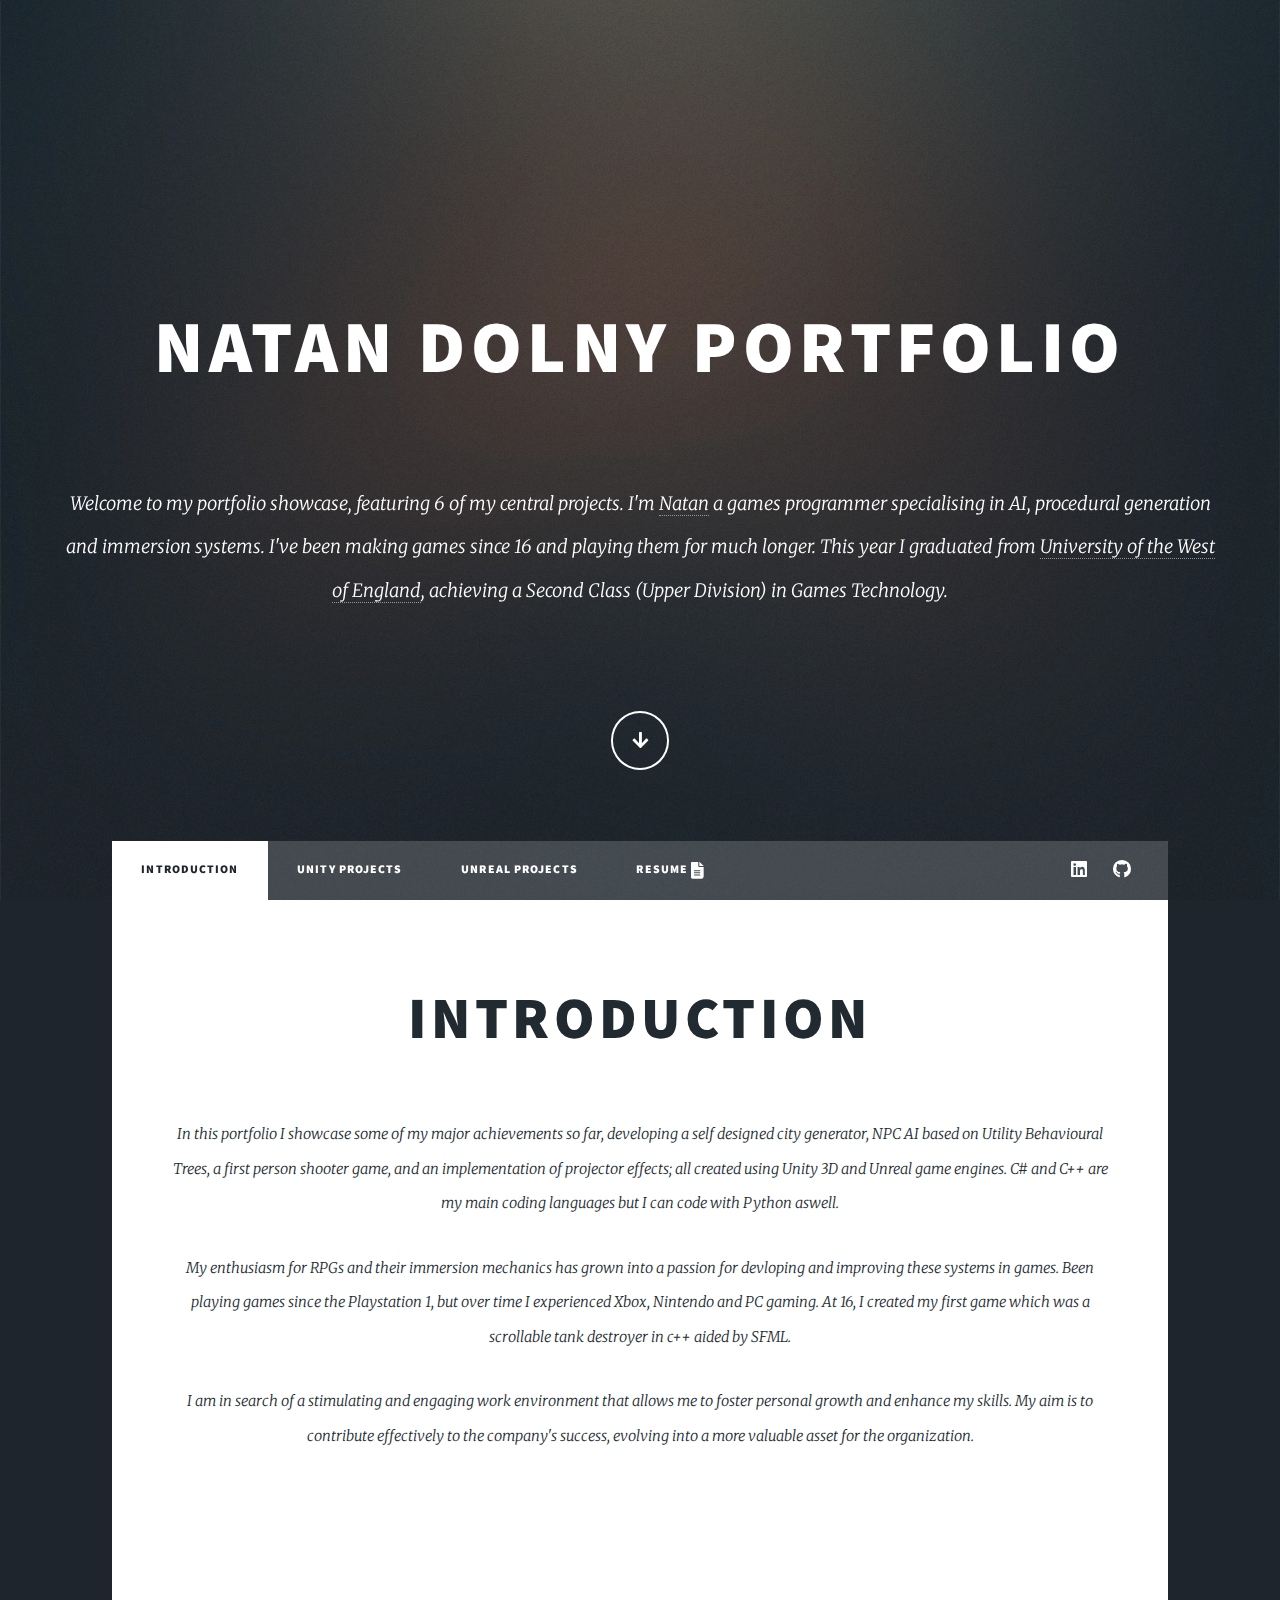
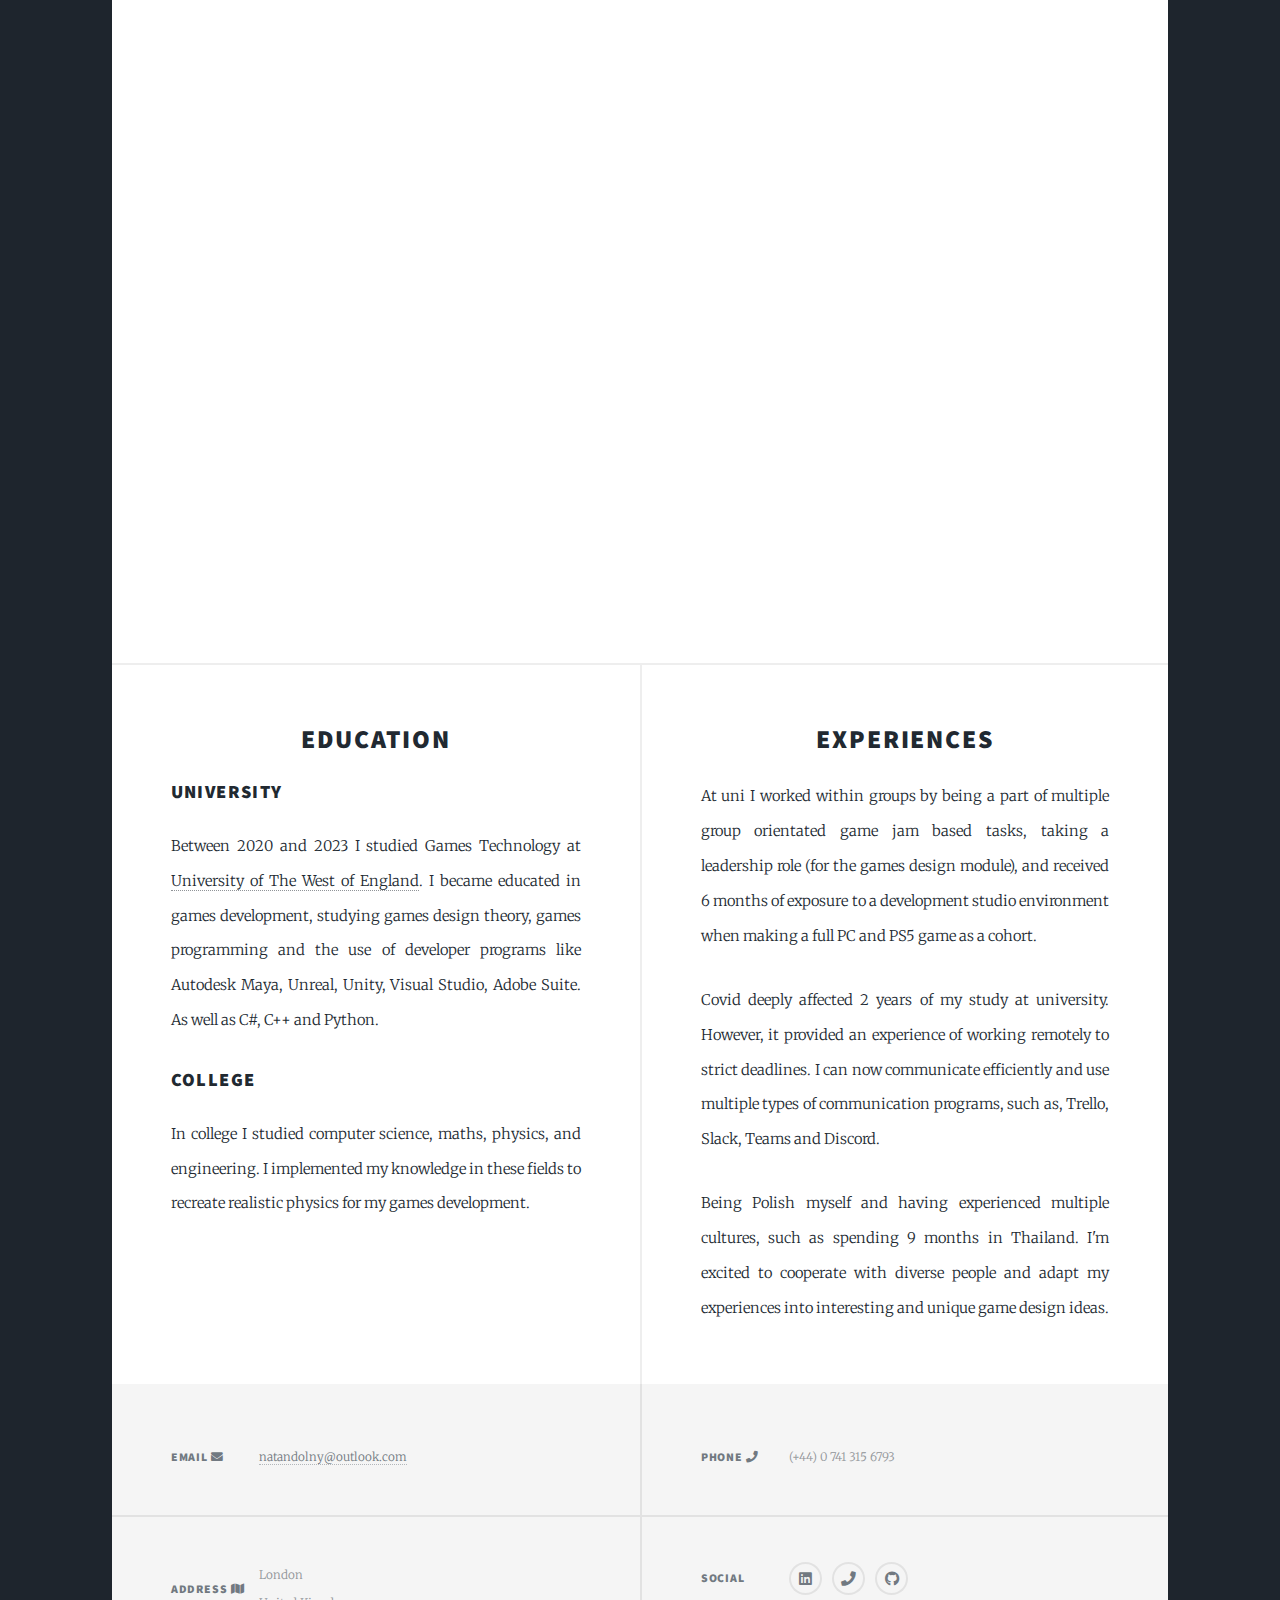
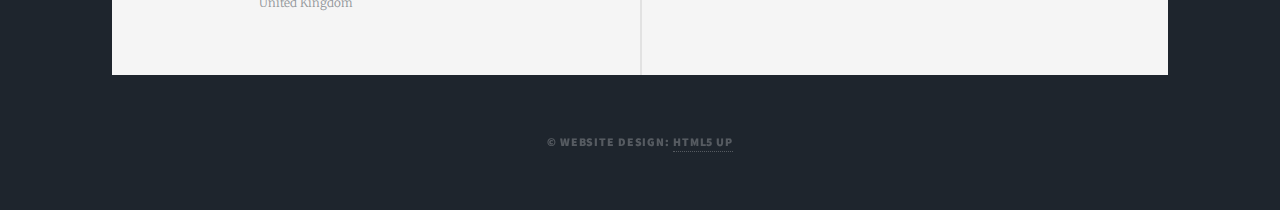
<file: index.html>
<!DOCTYPE HTML>
<!--
	Massively by HTML5 UP
	html5up.net | @ajlkn
	Free for personal and commercial use under the CCA 3.0 license (html5up.net/license)
-->
<html>
	<head>
		<title>Natan Dolny Portfolio</title>
		<meta charset="utf-8" />
		<meta name="viewport" content="width=device-width, initial-scale=1, user-scalable=no" />
		<link rel="stylesheet" href="assets/css/main.css" />
		<style>
			img[src$="fileWithLines.svg"] {
			  fill: currentColor;
			}
		  </style>
		<noscript><link rel="stylesheet" href="assets/css/noscript.css" /></noscript>
		<script src="colourSetter.js"></script>
	</head>
	<body class="is-preload">

		<!-- Wrapper -->
			<div id="wrapper" class="fade-in">

				<!-- Intro -->
					<div id="intro">
						<br>
						<br>
						<h1>Natan Dolny Portfolio<br />
						</h1>
						<br>
						<br>
						<p>
							Welcome to my portfolio showcase, featuring 6 of my central projects. I'm 
							<a href="https://www.linkedin.com/in/natan-dolny/" target = "_blank"> Natan</a> a games 
							programmer specialising in AI, procedural generation and immersion systems.
							I've been making games since 16 and playing them for much longer. This year 
							I graduated from <a href="https://www.uwe.ac.uk" target = "_blank"> University of the West of 
							England</a>, 
							achieving a Second Class (Upper Division) in Games Technology. </p>
							<br>
							<br>
						<ul class="actions">
							<li><a href="#header" class="button icon solid solo fa-arrow-down scrolly">Continue</a></li>
						</ul>
					</div>

				<!-- Header -->
					<header id="header">
						<a href="index.html" class="logo">Natan Dolny<br> Portfolio</a>
					</header>

				<!-- Nav -->
					<nav id="nav">
						<ul class="links">
							<li class="active"><a href="index.html">Introduction</a></li>
							<li><a href="unity.html">Unity Projects</a></li>
							<li><a href="unreal.html">Unreal Projects</a></li>
							<li><a target = "_blank" rel="noreferrer noopener" href= "CV_Natan_Dolny.pdf" >Resume 
								<img src="fileWithLines.svg" alt="fileLines" style="height:1.5em; width:auto; vertical-align: middle;"/>
							</a></li>
						</ul>
						<ul class="icons">
							<li><a href="https://www.linkedin.com/in/natan-dolny/" target = "_blank" class="icon brands fa-linkedin"><span class="label">linkedin</span></a></li>
							<li><a href="https://github.com/NatanDolny" target = "_blank" rel="noreferrer noopener" class="icon brands fa-github"><span class="label">GitHub</span></a></li>
						</ul>
					</nav>

				<!-- Main -->
					<div id="main">

						<!-- Featured Post -->
							<article class="post featured">
								<header class="major">
									<h2> Introduction</h2>
									<br>
									<p>
										In this portfolio I showcase some of my major achievements so far, developing 
										a self designed city generator, NPC AI based on Utility Behavioural Trees, a 
										first person shooter game, and an implementation of projector effects; all 
										created using Unity 3D and Unreal game engines. C# and C++ are my main coding 
										languages but I can code with Python aswell. 
									</p>
									<p style="text-align: center">
										My enthusiasm for RPGs and their immersion mechanics has grown into a passion for 
										devloping and improving these systems in games. Been playing games since the 
										Playstation 1, but over time I experienced Xbox, Nintendo and PC gaming. At 16, I 
										created my first game which was a scrollable tank destroyer in c++ aided by SFML. 
									</p>
									<p style="text-align: center">
										I am in search of a stimulating and engaging work environment that allows me to foster 
										personal growth and enhance my skills. My aim is to contribute effectively to the company's 
										success, evolving into a more valuable asset for the organization.
									</p>
								</header>
								<div class="auto-resizable-iframe">
									<div>
										<iframe width="" height="315" src="https://www.youtube.com/embed/XgQdzmqtXaI" title="YouTube video player" 
										frameborder="0" 
										allow="accelerometer; autoplay; clipboard-write; encrypted-media; gyroscope; picture-in-picture; web-share" 
										allowfullscreen></iframe>
									</div>
								</div>
								<br>
							</article>

						<!-- Posts -->
							<section class="posts">
								<article>
									<header>
										<h2> Education</h2>
									</header>
									<h3 style = "text-align: left;">University</h3>
									<p>
										Between 2020 and 2023 I studied Games Technology at <a href = "https://www.uwe.ac.uk"> 
										University of The West of England</a>. 
										I became educated in games development, studying games design theory, games programming
										and the use of developer programs like Autodesk Maya, Unreal, Unity, Visual Studio,
										Adobe Suite. As well as C#, C++ and Python. 
									</p>
									<h3 style = "text-align: left;">College</h3>
									<p>
										In college I studied computer science, maths, physics, and engineering. 
										I implemented my knowledge in these fields to recreate realistic physics 
										for my games development. 
									</p>
								</article>
								<article>
									<header>
										<h2>Experiences</a></h2>
									</header>
									
									<p>
										At uni I worked within groups by being a part of multiple group orientated game jam based 
										tasks, taking a leadership role (for the games design module), and received 6 months of 
										exposure to a development studio environment when making a full PC and PS5 game as a cohort. 
									</p>
									<p>
										Covid deeply affected 2 years of my study at university. However, it provided an experience
										of working remotely to strict deadlines. I can now communicate efficiently and use multiple 
										types of communication programs, such as, Trello, Slack, Teams and Discord. 
									</p>
									<p>
										Being Polish myself and having experienced multiple cultures, such as spending 9 months in 
										Thailand. I'm excited to cooperate with diverse people and adapt my experiences into 
										interesting and unique game design ideas.
									</p>
								</article>
							</section>
					</div>

				<!-- Footer -->
					<footer id="footer">
						<section class="split contact">
							<section>
								<h3>Email <i class="icon solid fa-envelope"><span class="label">mail</span></i></h3>
								<p><a> natandolny@outlook.com</a></p>
							</section>
							<section>
								<h3>Address <i class="icon solid fa-map"><span class="label">mail</span></i></h3>
								<p>
									London<br />
									United Kingdom</p>
							</section>
						</section>
						<section class="split contact">
							<section>
								<h3>Phone <i class="icon solid fa-phone"><span class="label">phone</span></i></h3>
								<p>(+44) 0 741 315 6793</p>
							</section>
							<section>
								<h3>Social</h3>
								<ul class="icons alt">
									<li><a href="https://www.linkedin.com/in/natan-dolny/" target = "_blank" class="icon brands fa-linkedin"><span class="label">linkedin</span></a></li>
									<li><a href="https://www.linkedin.com/in/natan-dolny/" target = "_blank" class="icon solid fa-phone"><span class="label">phone</span></a></li>
									<li><a href="https://github.com/NatanDolny" target = "_blank" class="icon brands fa-github"><span class="label">GitHub</span></a></li>
								</ul>
							</section>
						</section>
					</footer>

				<!-- Copyright -->
					<div id="copyright">
						<ul><li>&copy; Website Design: <a href="https://html5up.net">HTML5 UP</a></li></ul>
					</div>

			</div>

		<!-- Scripts -->
			<script src="assets/js/jquery.min.js"></script>
			<script src="assets/js/jquery.scrollex.min.js"></script>
			<script src="assets/js/jquery.scrolly.min.js"></script>
			<script src="assets/js/browser.min.js"></script>
			<script src="assets/js/breakpoints.min.js"></script>
			<script src="assets/js/util.js"></script>
			<script src="assets/js/main.js"></script>

	</body>
</html>
</file>
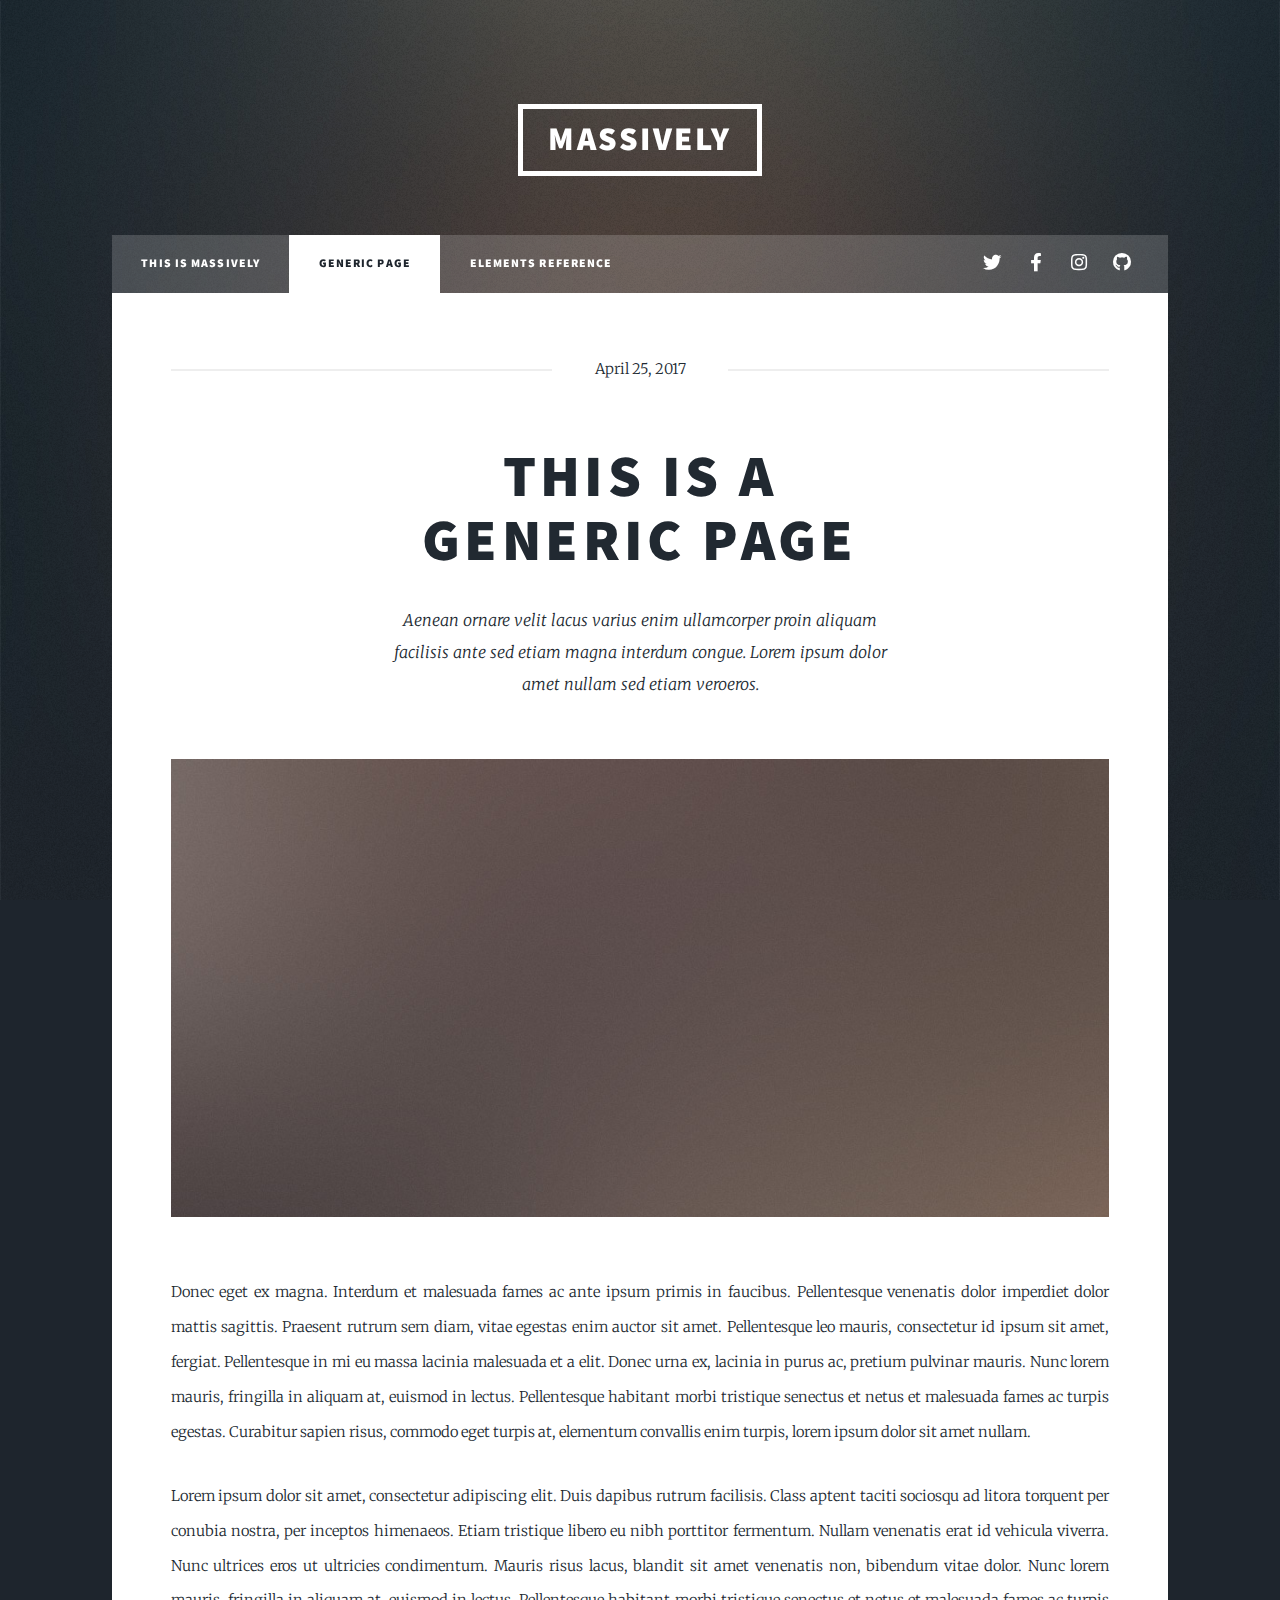
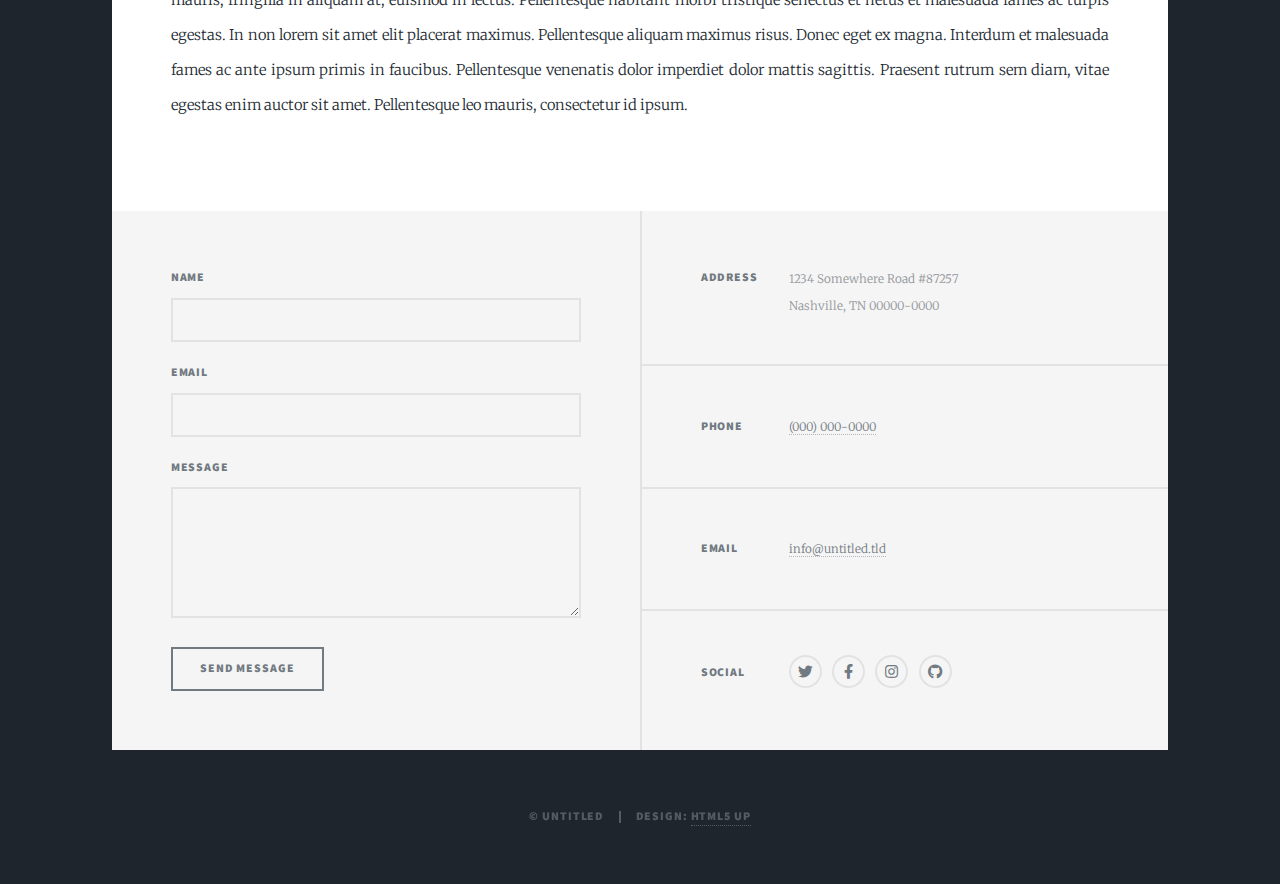
<file: generic.html>
<!DOCTYPE HTML>
<!--
	Massively by HTML5 UP
	html5up.net | @ajlkn
	Free for personal and commercial use under the CCA 3.0 license (html5up.net/license)
-->
<html>
	<head>
		<title>Generic Page - Massively by HTML5 UP</title>
		<meta charset="utf-8" />
		<meta name="viewport" content="width=device-width, initial-scale=1, user-scalable=no" />
		<link rel="stylesheet" href="assets/css/main.css" />
		<noscript><link rel="stylesheet" href="assets/css/noscript.css" /></noscript>
	</head>
	<body class="is-preload">

		<!-- Wrapper -->
			<div id="wrapper">

				<!-- Header -->
					<header id="header">
						<a href="index.html" class="logo">Massively</a>
					</header>

				<!-- Nav -->
					<nav id="nav">
						<ul class="links">
							<li><a href="index.html">This is Massively</a></li>
							<li class="active"><a href="generic.html">Generic Page</a></li>
							<li><a href="elements.html">Elements Reference</a></li>
						</ul>
						<ul class="icons">
							<li><a href="#" class="icon brands fa-twitter"><span class="label">Twitter</span></a></li>
							<li><a href="#" class="icon brands fa-facebook-f"><span class="label">Facebook</span></a></li>
							<li><a href="#" class="icon brands fa-instagram"><span class="label">Instagram</span></a></li>
							<li><a href="#" class="icon brands fa-github"><span class="label">GitHub</span></a></li>
						</ul>
					</nav>

				<!-- Main -->
					<div id="main">

						<!-- Post -->
							<section class="post">
								<header class="major">
									<span class="date">April 25, 2017</span>
									<h1>This is a<br />
									Generic Page</h1>
									<p>Aenean ornare velit lacus varius enim ullamcorper proin aliquam<br />
									facilisis ante sed etiam magna interdum congue. Lorem ipsum dolor<br />
									amet nullam sed etiam veroeros.</p>
								</header>
								<div class="image main"><img src="images/pic01.jpg" alt="" /></div>
								<p>Donec eget ex magna. Interdum et malesuada fames ac ante ipsum primis in faucibus. Pellentesque venenatis dolor imperdiet dolor mattis sagittis. Praesent rutrum sem diam, vitae egestas enim auctor sit amet. Pellentesque leo mauris, consectetur id ipsum sit amet, fergiat. Pellentesque in mi eu massa lacinia malesuada et a elit. Donec urna ex, lacinia in purus ac, pretium pulvinar mauris. Nunc lorem mauris, fringilla in aliquam at, euismod in lectus. Pellentesque habitant morbi tristique senectus et netus et malesuada fames ac turpis egestas. Curabitur sapien risus, commodo eget turpis at, elementum convallis enim turpis, lorem ipsum dolor sit amet nullam.</p>
								<p>Lorem ipsum dolor sit amet, consectetur adipiscing elit. Duis dapibus rutrum facilisis. Class aptent taciti sociosqu ad litora torquent per conubia nostra, per inceptos himenaeos. Etiam tristique libero eu nibh porttitor fermentum. Nullam venenatis erat id vehicula viverra. Nunc ultrices eros ut ultricies condimentum. Mauris risus lacus, blandit sit amet venenatis non, bibendum vitae dolor. Nunc lorem mauris, fringilla in aliquam at, euismod in lectus. Pellentesque habitant morbi tristique senectus et netus et malesuada fames ac turpis egestas. In non lorem sit amet elit placerat maximus. Pellentesque aliquam maximus risus. Donec eget ex magna. Interdum et malesuada fames ac ante ipsum primis in faucibus. Pellentesque venenatis dolor imperdiet dolor mattis sagittis. Praesent rutrum sem diam, vitae egestas enim auctor sit amet. Pellentesque leo mauris, consectetur id ipsum.</p>
							</section>

					</div>

				<!-- Footer -->
					<footer id="footer">
						<section>
							<form method="post" action="#">
								<div class="fields">
									<div class="field">
										<label for="name">Name</label>
										<input type="text" name="name" id="name" />
									</div>
									<div class="field">
										<label for="email">Email</label>
										<input type="text" name="email" id="email" />
									</div>
									<div class="field">
										<label for="message">Message</label>
										<textarea name="message" id="message" rows="3"></textarea>
									</div>
								</div>
								<ul class="actions">
									<li><input type="submit" value="Send Message" /></li>
								</ul>
							</form>
						</section>
						<section class="split contact">
							<section class="alt">
								<h3>Address</h3>
								<p>1234 Somewhere Road #87257<br />
								Nashville, TN 00000-0000</p>
							</section>
							<section>
								<h3>Phone</h3>
								<p><a href="#">(000) 000-0000</a></p>
							</section>
							<section>
								<h3>Email</h3>
								<p><a href="#">info@untitled.tld</a></p>
							</section>
							<section>
								<h3>Social</h3>
								<ul class="icons alt">
									<li><a href="#" class="icon brands alt fa-twitter"><span class="label">Twitter</span></a></li>
									<li><a href="#" class="icon brands alt fa-facebook-f"><span class="label">Facebook</span></a></li>
									<li><a href="#" class="icon brands alt fa-instagram"><span class="label">Instagram</span></a></li>
									<li><a href="#" class="icon brands alt fa-github"><span class="label">GitHub</span></a></li>
								</ul>
							</section>
						</section>
					</footer>

				<!-- Copyright -->
					<div id="copyright">
						<ul><li>&copy; Untitled</li><li>Design: <a href="https://html5up.net">HTML5 UP</a></li></ul>
					</div>

			</div>

		<!-- Scripts -->
			<script src="assets/js/jquery.min.js"></script>
			<script src="assets/js/jquery.scrollex.min.js"></script>
			<script src="assets/js/jquery.scrolly.min.js"></script>
			<script src="assets/js/browser.min.js"></script>
			<script src="assets/js/breakpoints.min.js"></script>
			<script src="assets/js/util.js"></script>
			<script src="assets/js/main.js"></script>

	</body>
</html>
</file>
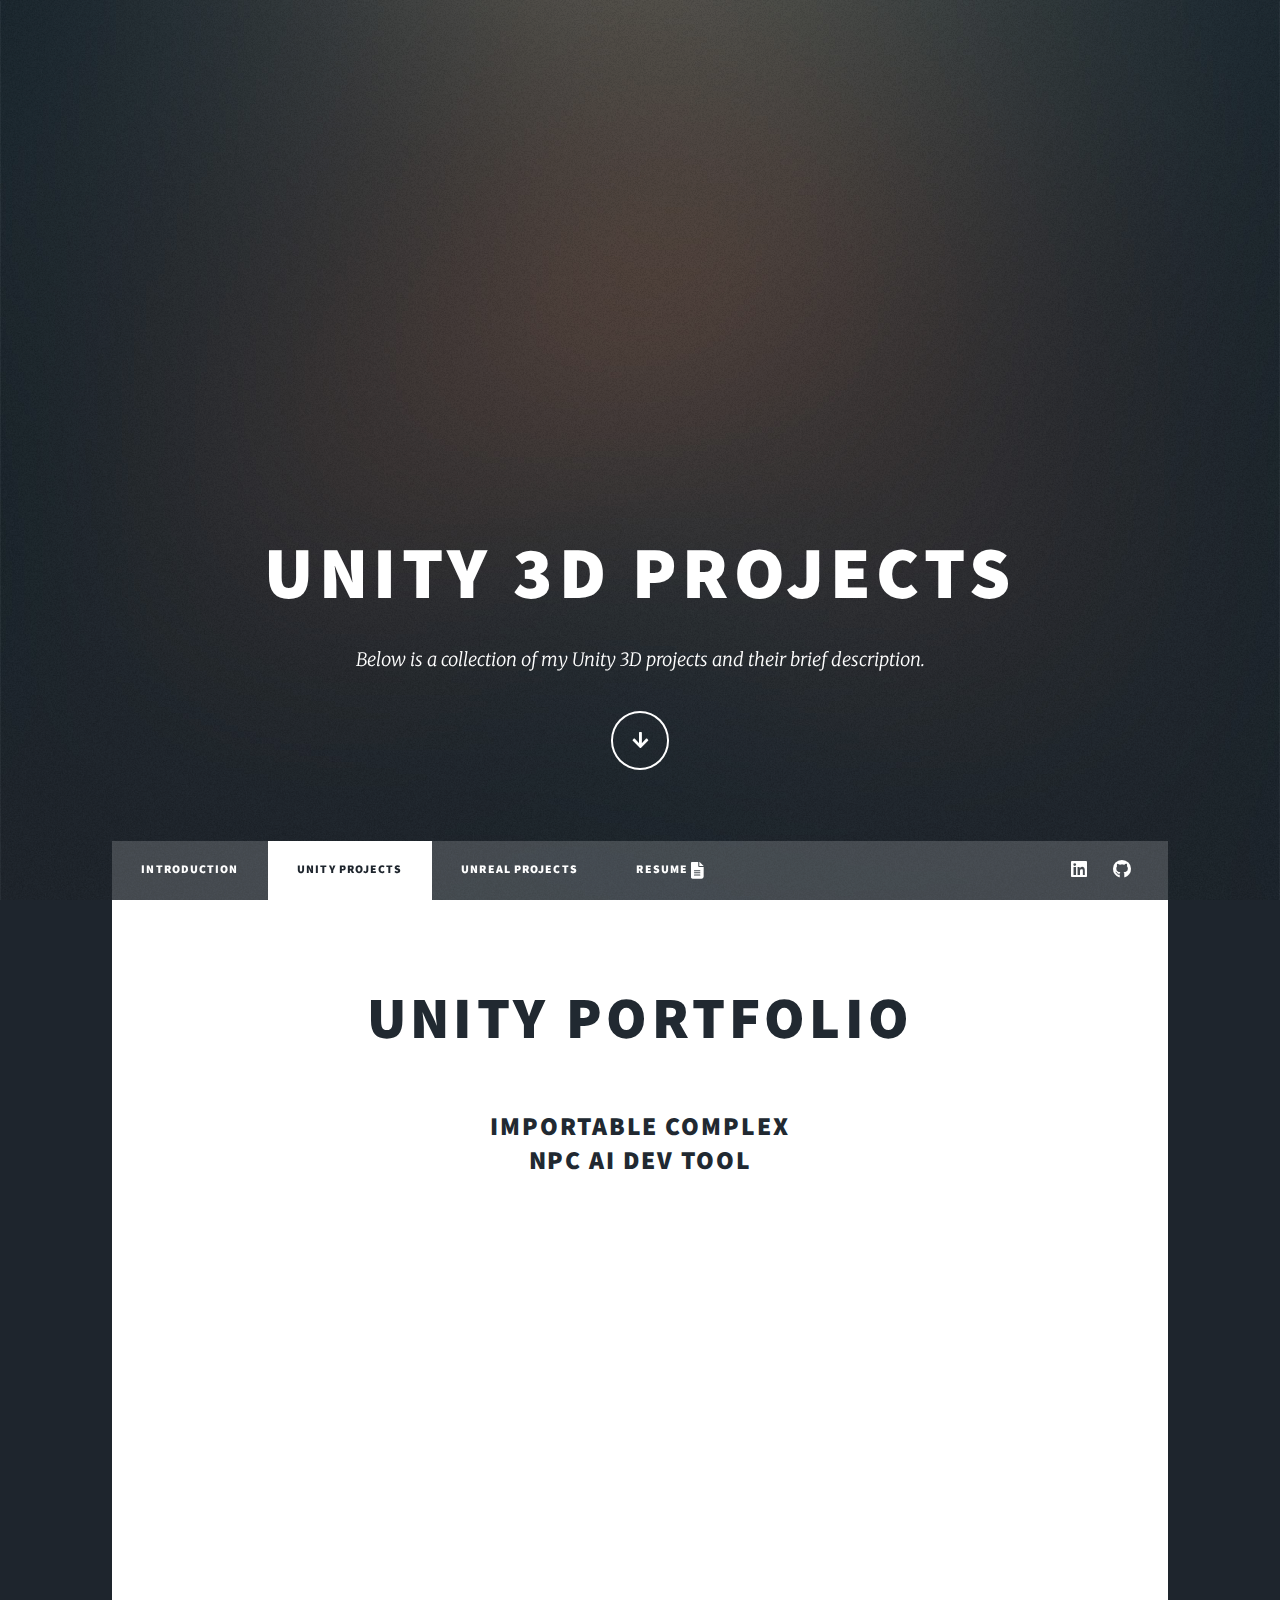
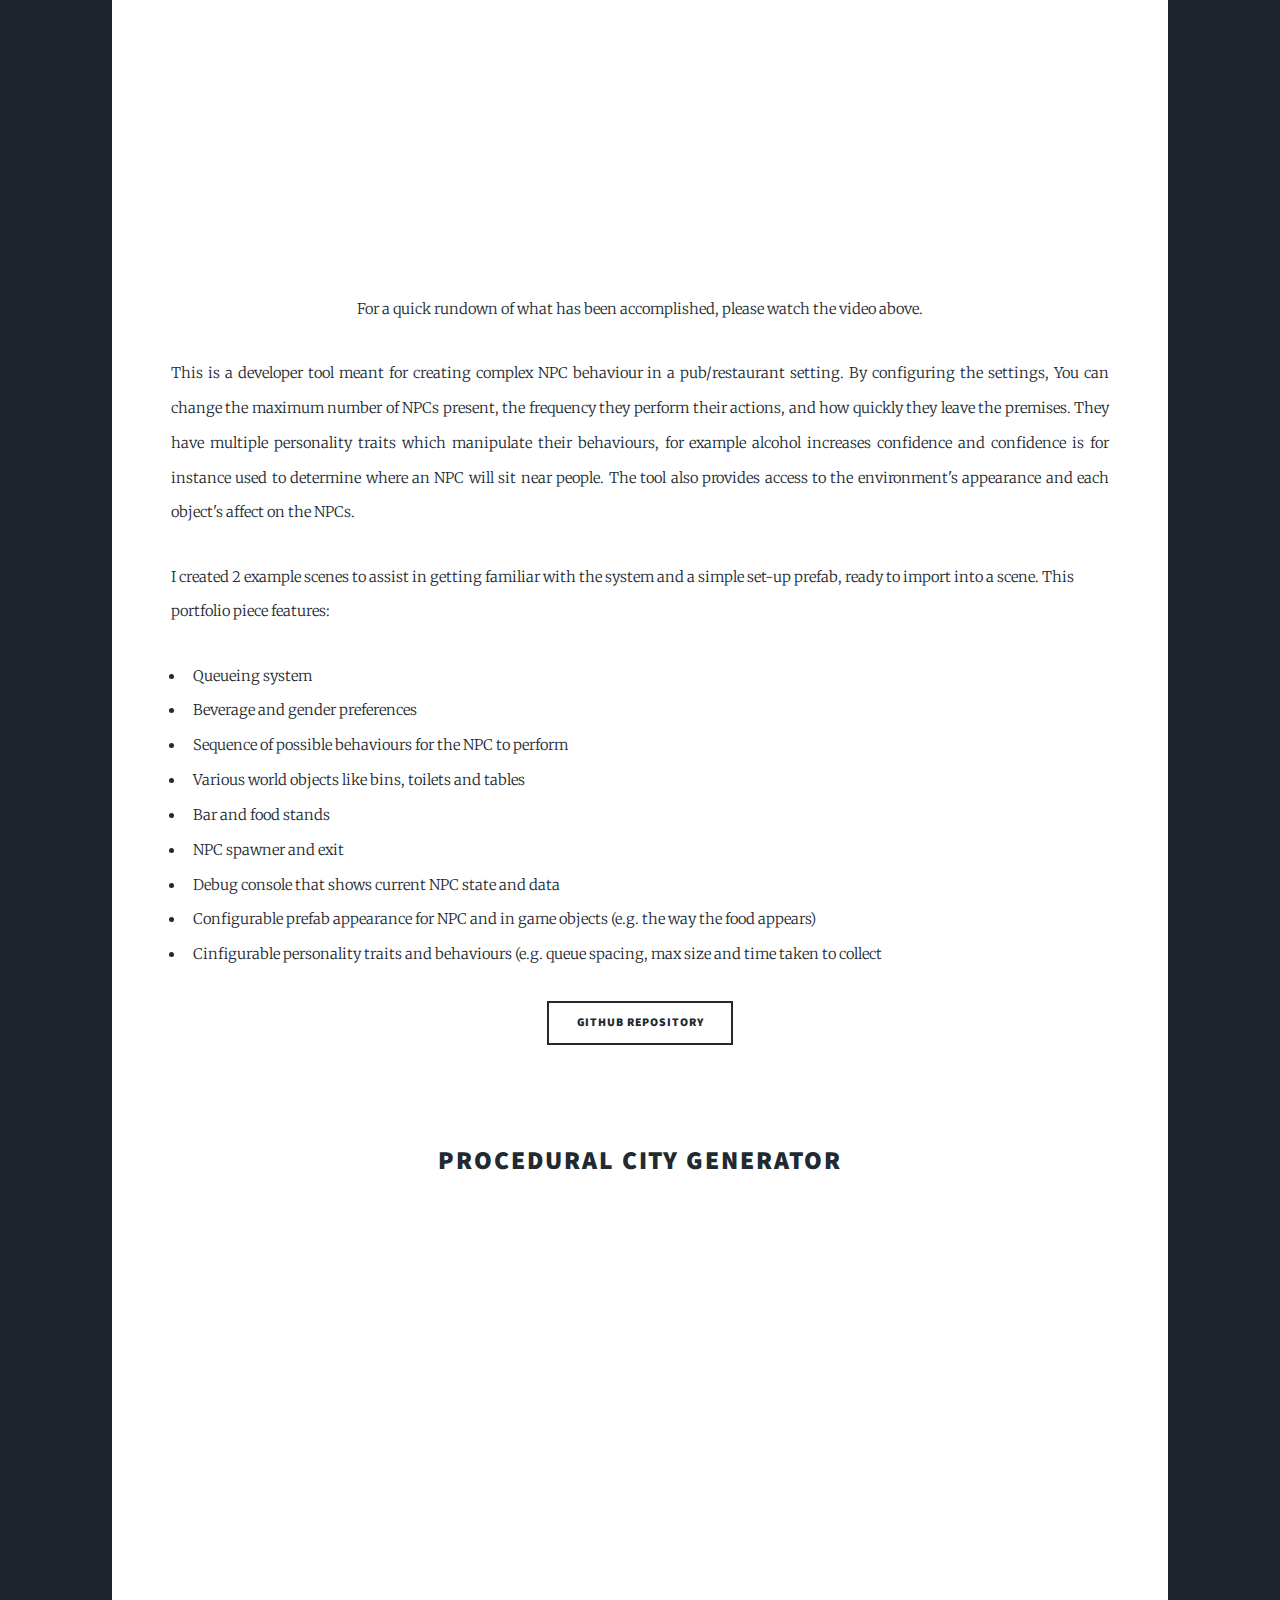
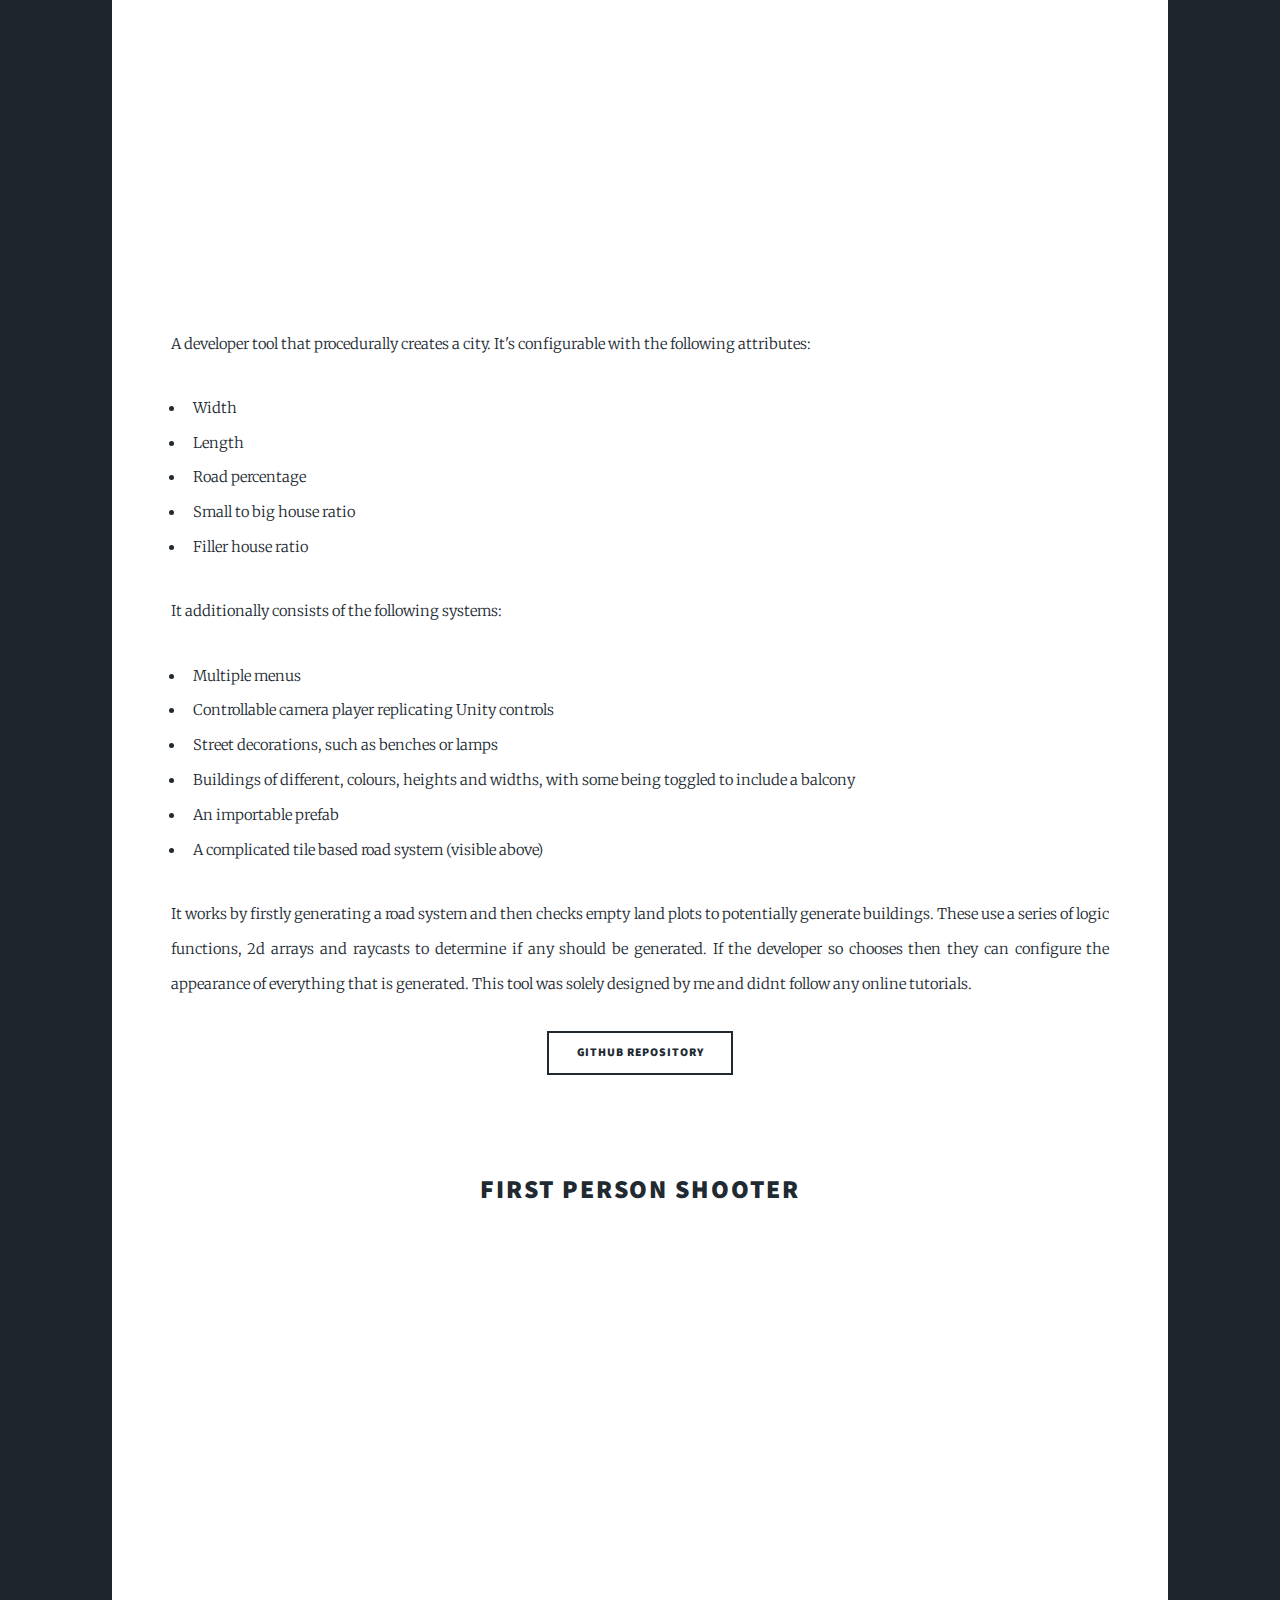
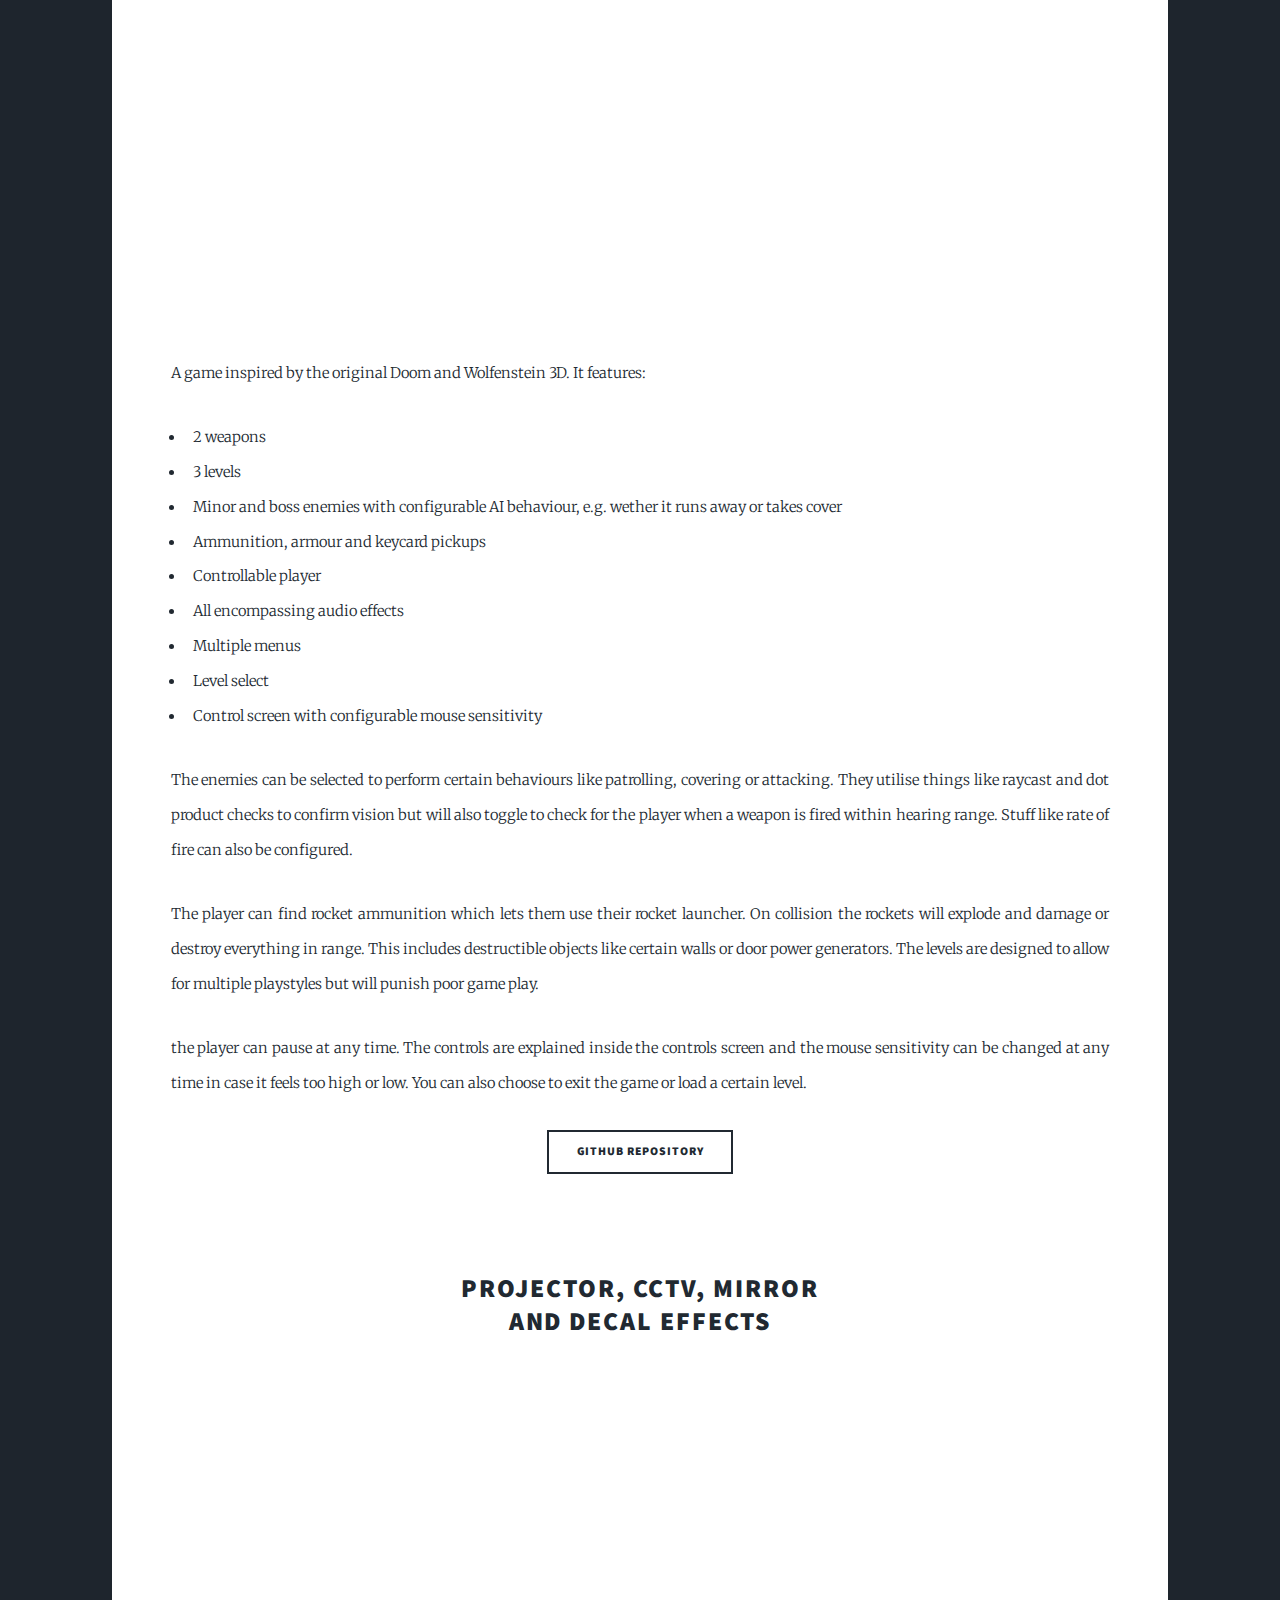
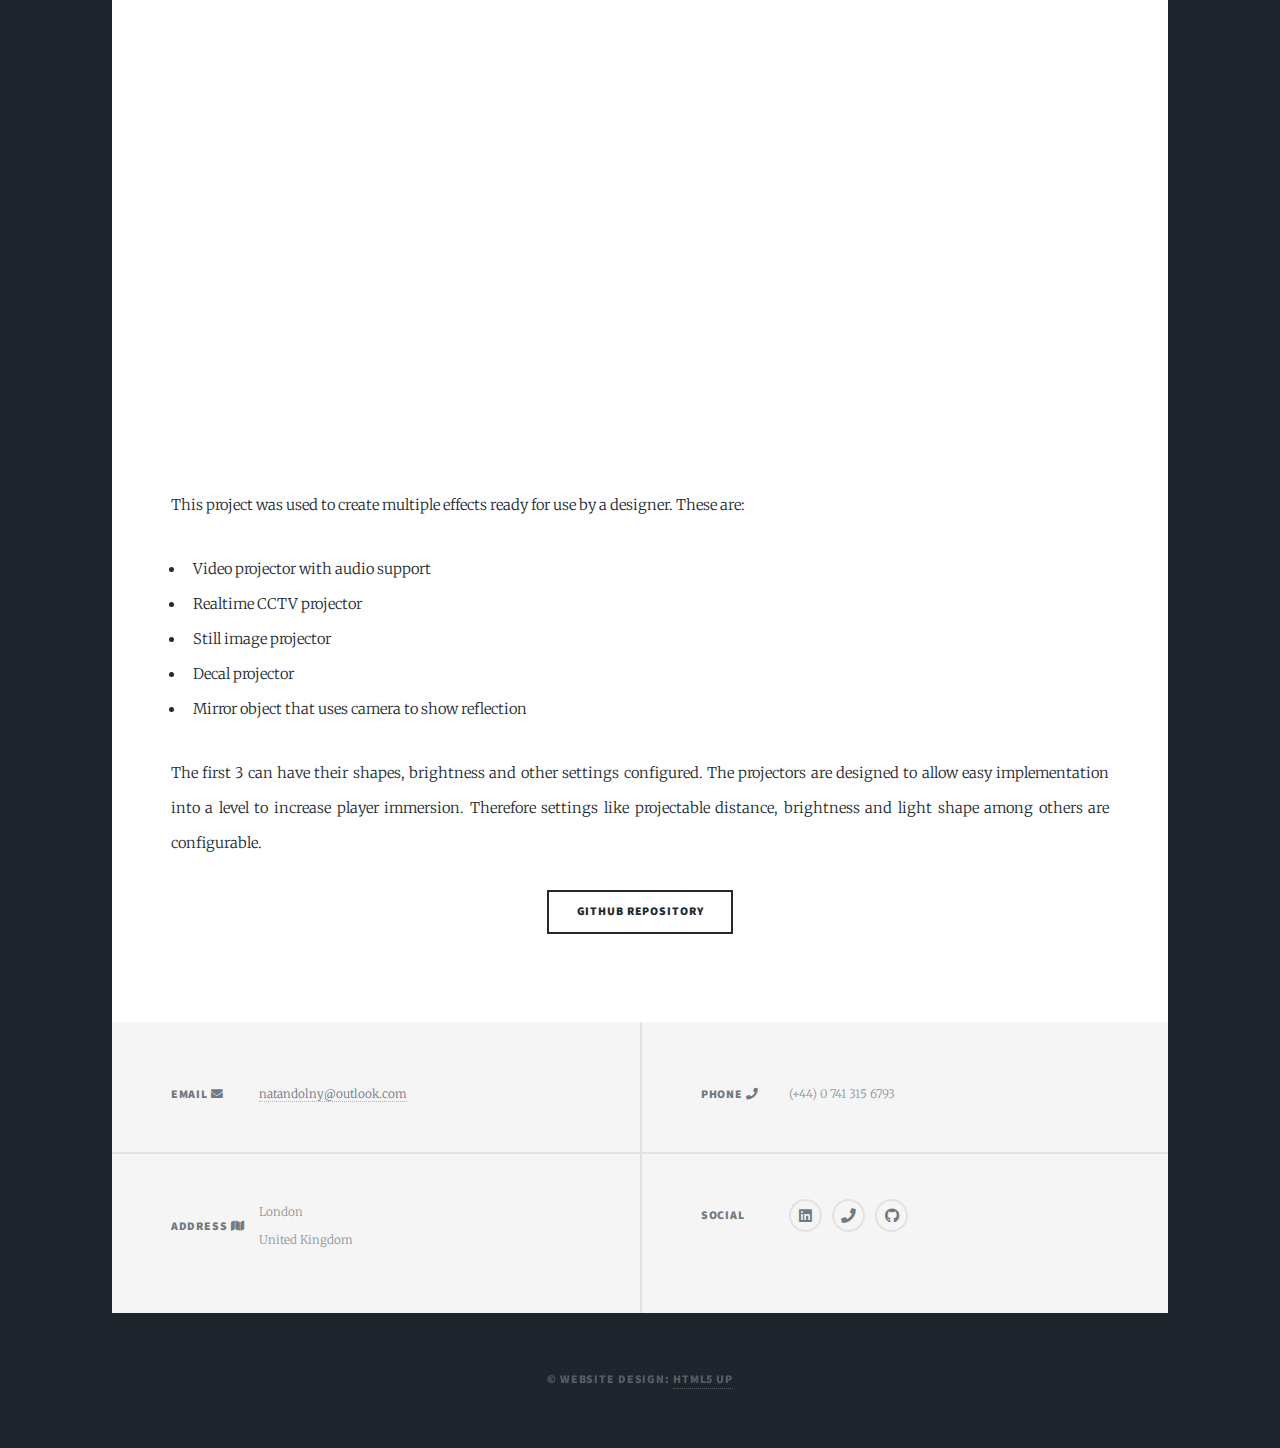
<file: unity.html>
<!DOCTYPE HTML>
<!--
	Massively by HTML5 UP
	html5up.net | @ajlkn
	Free for personal and commercial use under the CCA 3.0 license (html5up.net/license)
-->
<html>
	<head>
		<title>Natan Dolny Portfolio</title>
		<meta charset="utf-8" />
		<meta name="viewport" content="width=device-width, initial-scale=1, user-scalable=no" />
		<link rel="stylesheet" href="assets/css/main.css" />
		<noscript><link rel="stylesheet" href="assets/css/noscript.css" /></noscript>
	</head>
	<body class="is-preload">

		<!-- Wrapper -->
			<div id="wrapper" class="fade-in">

				<!-- Intro -->
					<div id="intro">
						<h1>Unity 3D Projects<br />
						</h1>
						<p>
							Below is a collection of my Unity 3D projects and their brief description.
						</p>
						<ul class="actions">
							<li><a href="#header" class="button icon solid solo fa-arrow-down scrolly">Continue</a></li>
						</ul>
					</div>

				<!-- Header -->
					<header id="header">
						<a href="index.html" class="logo">Natan Dolny<br> Portfolio</a>
					</header>

				<!-- Nav -->
					<nav id="nav">
						<ul class="links">
							<li><a href="index.html">Introduction</a></li>
							<li class = "active"><a href="unity.html">Unity Projects</a></li>
							<li><a href="unreal.html">Unreal Projects</a></li>
							<li><a target = "_blank" rel="noreferrer noopener" href= "CV_Natan_Dolny.pdf" >Resume 
								<img src="fileWithLines.svg" alt="fileLines" style="height:1.5em; width:auto; vertical-align: middle;"/>
							</a></li>
						</ul>
						<ul class="icons">
							<li><a href="https://www.linkedin.com/in/natan-dolny/" target = "_blank" class="icon brands fa-linkedin"><span class="label">linkedin</span></a></li>
							<li><a href="https://github.com/NatanDolny" target = "_blank" class="icon brands fa-github"><span class="label">GitHub</span></a></li>
						</ul>
					</nav>

				<!-- Main -->
					<div id="main">

						<!-- Featured Post -->

						<!-- Posts -->
							<section class="post featured">
								<article class="post featured">
									<header class="major">
										<h2>Unity Portfolio</h2>
									</header>
								</article>
								<article>
									<header>
										<h2>Importable Complex <br> NPC AI Dev Tool</h2>
									</header>
									<br>
									<div class="auto-resizable-iframe">
										<div>
											<iframe width="" height="315" src="https://www.youtube.com/embed/2rvyiifFRRY" title="YouTube video player" 
											frameborder="0" 
											allow="accelerometer; autoplay; clipboard-write; encrypted-media; gyroscope; picture-in-picture; web-share" 
											allowfullscreen></iframe>
										</div>
									</div>
									
									<p style="text-align:center">
										For a quick rundown of what has been accomplished, please watch the video above.
									</p>
									<p>
										This is a developer tool meant for creating complex NPC behaviour in a pub/restaurant 
										setting. By configuring the settings, You can change the maximum number of NPCs present, 
										the frequency they perform their actions, and how quickly they leave the premises. They 
										have multiple personality traits which manipulate their behaviours, for example alcohol 
										increases confidence and confidence is for instance used to determine where an NPC will 
										sit near people. The tool also provides access to the environment's appearance and each 
										object's affect on the NPCs.
									</p>
									<p style = "text-align: left;">	
										I created 2 example scenes to assist  in getting familiar with the system and a 
										simple set-up prefab, ready to import into a scene. This portfolio piece features:
										<ul style = "text-align: left;">
											<li>Queueing system</li>
											<li>Beverage and gender preferences</li>
											<li>Sequence of possible behaviours for the NPC to perform</li>
											<li>Various world objects like bins, toilets and tables	</li>
											<li>Bar and food stands</li>
											<li>NPC spawner and exit</li>
											<li>Debug console that shows current NPC state and data</li>
											<li>Configurable prefab appearance for NPC and in game objects (e.g. the way the food 
												appears)</li>
											<li>Cinfigurable personality traits and behaviours (e.g. queue spacing, max size and 
												time taken to collect</li>
										</ul>
									</p>

									<ul class="actions special">
										<li><a href="https://github.com/NatanDolny/Complex_NPC_AI" target = "_blank" class="button">GitHub Repository</a></li>
									</ul>
									<br>
									<br>
								</article>
								<article>
									<header>
										<h2>Procedural City Generator</h2>
									</header>
									<br>
									<div class="auto-resizable-iframe">
										<div>
											<iframe width="" height="315" src="https://www.youtube.com/embed/ioTP4wt7PY8" title="YouTube video player" 
											frameborder="0" 
											allow="accelerometer; autoplay; clipboard-write; encrypted-media; gyroscope; picture-in-picture; web-share" 
											allowfullscreen></iframe>
										</div>
									</div>
									<br>
									<p style="text-align: left;">
										A developer tool that procedurally creates a city. It's configurable with the following 
										attributes:
										<ul style = "text-align: left;">
											<li>Width</li>
											<li>Length</li>
											<li>Road percentage</li>
											<li>Small to big house ratio</li>
											<li>Filler house ratio</li>
										</ul>
									</p>
									<p style="text-align: left;">
										It additionally consists of the following systems:
										<ul style="text-align: left;">
											<li>Multiple menus</li>
											<li>Controllable camera player replicating Unity controls</li>
											<li>Street decorations, such as benches or lamps</li>
											<li>Buildings of different, colours, heights and widths, with some being toggled to include a 
												balcony</li>
											<li>An importable prefab</li>
											<li>A complicated tile based road system (visible above)</li>
										</ul>
									</p>
									<p>
										It works by firstly generating a road system and then checks empty land plots to potentially 
										generate buildings. These use a series of logic functions, 2d arrays and raycasts to determine
										if any should be generated. If the developer so chooses then they can configure the appearance 
										of everything that is generated. This tool was solely designed by me and didnt follow any online
										tutorials. 
									</p>
									<ul class="actions special">
										<li><a href="https://github.com/NatanDolny/City_Generator" target = "_blank" class="button"> GitHub Repository</a></li>
									</ul>
									<br>
									<br>
								</article>
								<article>
									<header>
										<h2> First Person Shooter</h2>
									</header>
									<br>
									<div class="auto-resizable-iframe">
										<div>
											<iframe width="" height="315" src="https://www.youtube.com/embed/yoWV5i68GRo" title="YouTube video player" 
											frameborder="0" 
											allow="accelerometer; autoplay; clipboard-write; encrypted-media; gyroscope; picture-in-picture; web-share" 
											allowfullscreen></iframe>
										</div>
									</div>
									<br>
									<p>
										A game inspired by the original Doom and Wolfenstein 3D. It features:
										<ul style = "text-align: left;">
											<li>2 weapons </li>
											<li>3 levels</li>
											<li>Minor and boss enemies with configurable AI behaviour, e.g. wether it runs away or takes
												cover</li>
											<li>Ammunition, armour and keycard pickups</li>
											<li>Controllable player</li>
											<li>All encompassing audio effects</li>
											<li>Multiple menus</li>
											<li>Level select</li>
											<li>Control screen with configurable mouse sensitivity</li>
										</ul> 
										</p>
									<p>
										The enemies can be selected to perform certain behaviours like patrolling, covering or attacking.
										They utilise things like raycast and dot product checks to confirm vision but will also toggle to 
										check for the player when a weapon is fired within hearing range. Stuff like rate of fire can also 
										be configured.
									</p>
									<p>
										The player can find rocket ammunition which lets them use their rocket launcher. On collision the 
										rockets will explode and damage or destroy everything in range. This includes destructible objects 
										like certain walls or door power generators. The levels are designed to allow for multiple 
										playstyles but will punish poor game play. 
									</p>
									<p>
										the player can pause at any time. The controls are explained inside the controls screen and the 
										mouse sensitivity can be changed at any time in case it feels too high or low. You can also choose
										to exit the game or load a certain level.
									</p>
									<ul class="actions special">
										<li><a href="https://github.com/NatanDolny/FPS_Portfolio" class="button">GitHub Repository</a></li>
									</ul>
									<br>
									<br>
								</article>
								<article>
									<header>
										<h2>Projector, CCTV, Mirror <br> and Decal Effects</a></h2>
									</header>
									<br>
									<div class="auto-resizable-iframe">
										<div>
											<iframe width="" height="315" src="https://www.youtube.com/embed/VckznqMRWcw" title="YouTube video player" 
											frameborder="0" 
											allow="accelerometer; autoplay; clipboard-write; encrypted-media; gyroscope; picture-in-picture; web-share" 
											allowfullscreen></iframe>
										</div>
									</div>
									<br>
									<p>
										This project was used to create multiple effects ready for use by a designer. These are:
										<ul style="text-align: left;">
											<li>Video projector with audio support</li>
											<li>Realtime CCTV projector</li>
											<li>Still image projector</li>
											<li>Decal projector</li>
											<li>Mirror object that uses camera to show reflection</li>
										</ul>
									</p>
									<p>
										The first 3 can have their shapes, brightness and other settings configured. The projectors are 
										designed to allow easy implementation into a level to increase player immersion. Therefore settings 
										like projectable distance, brightness and light shape among others are configurable.
									</p>
									<ul class="actions special">
										<li><a href="https://github.com/NatanDolny/Unity_Projection" target = "_blank" class="button">GitHub Repository</a></li>
									</ul>
								</article>
							</section>
					</div>

				<!-- Footer -->
					<footer id="footer">
						<section class="split contact">
							<section>
								<h3>Email <i class="icon solid fa-envelope"><span class="label">mail</span></i></h3>
								<p><a> natandolny@outlook.com</a></p>
							</section>
							<section>
								<h3>Address <i class="icon solid fa-map"><span class="label">mail</span></i></h3>
								<p>
									London<br />
									United Kingdom</p>
							</section>
						</section>
						<section class="split contact">
							<section>
								<h3>Phone <i class="icon solid fa-phone"><span class="label">phone</span></i></h3>
								<p>(+44) 0 741 315 6793</p>
							</section>
							<section>
								<h3>Social</h3>
								<ul class="icons alt">
									<li><a href="https://www.linkedin.com/in/natan-dolny/" target = "_blank" class="icon brands fa-linkedin"><span class="label">linkedin</span></a></li>
									<li><a href="https://www.linkedin.com/in/natan-dolny/" target = "_blank" class="icon solid fa-phone"><span class="label">phone</span></a></li>
									<li><a href="https://github.com/NatanDolny" target = "_blank" class="icon brands fa-github"><span class="label">GitHub</span></a></li>
								</ul>
							</section>
						</section>
					</footer>

				<!-- Copyright -->
					<div id="copyright">
						<ul><li>&copy; Website Design: <a href="https://html5up.net">HTML5 UP</a></li></ul>
					</div>

			</div>

		<!-- Scripts -->
			<script src="assets/js/jquery.min.js"></script>
			<script src="assets/js/jquery.scrollex.min.js"></script>
			<script src="assets/js/jquery.scrolly.min.js"></script>
			<script src="assets/js/browser.min.js"></script>
			<script src="assets/js/breakpoints.min.js"></script>
			<script src="assets/js/util.js"></script>
			<script src="assets/js/main.js"></script>

	</body>
</html>
</file>
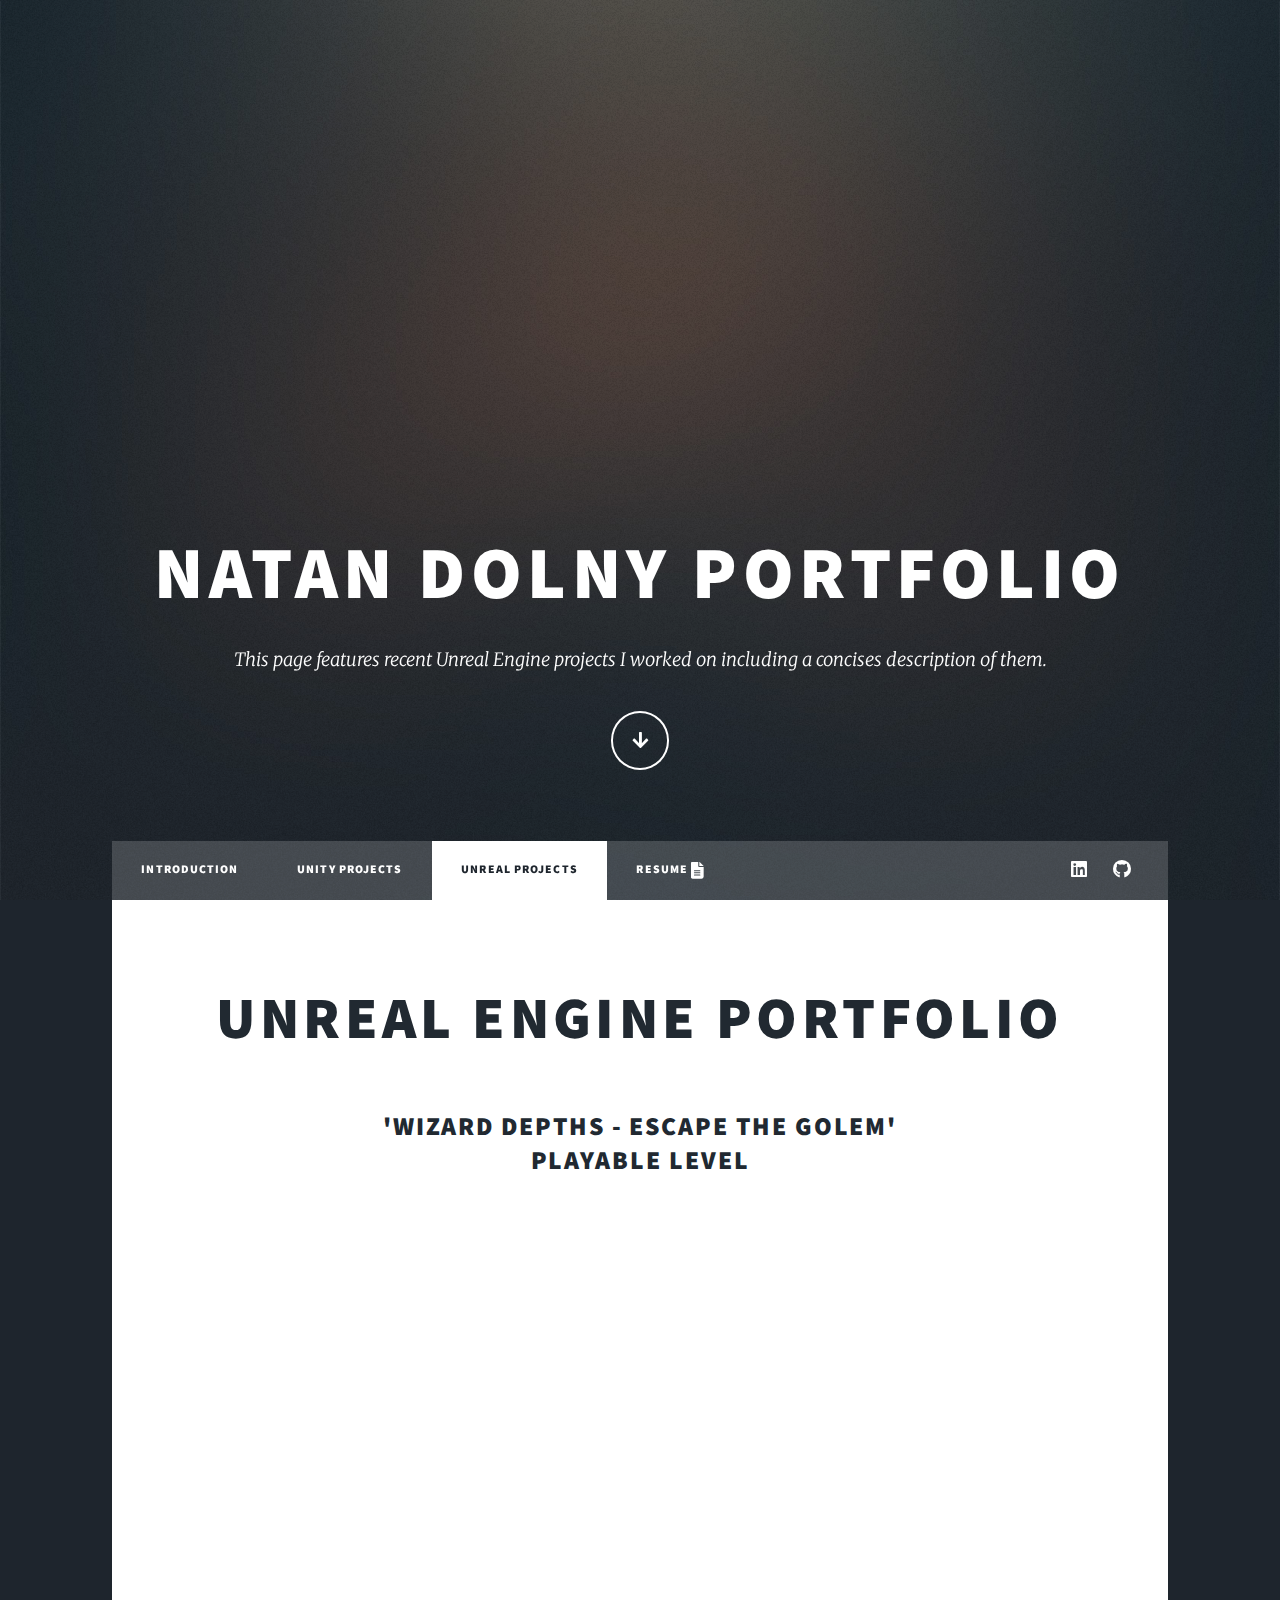
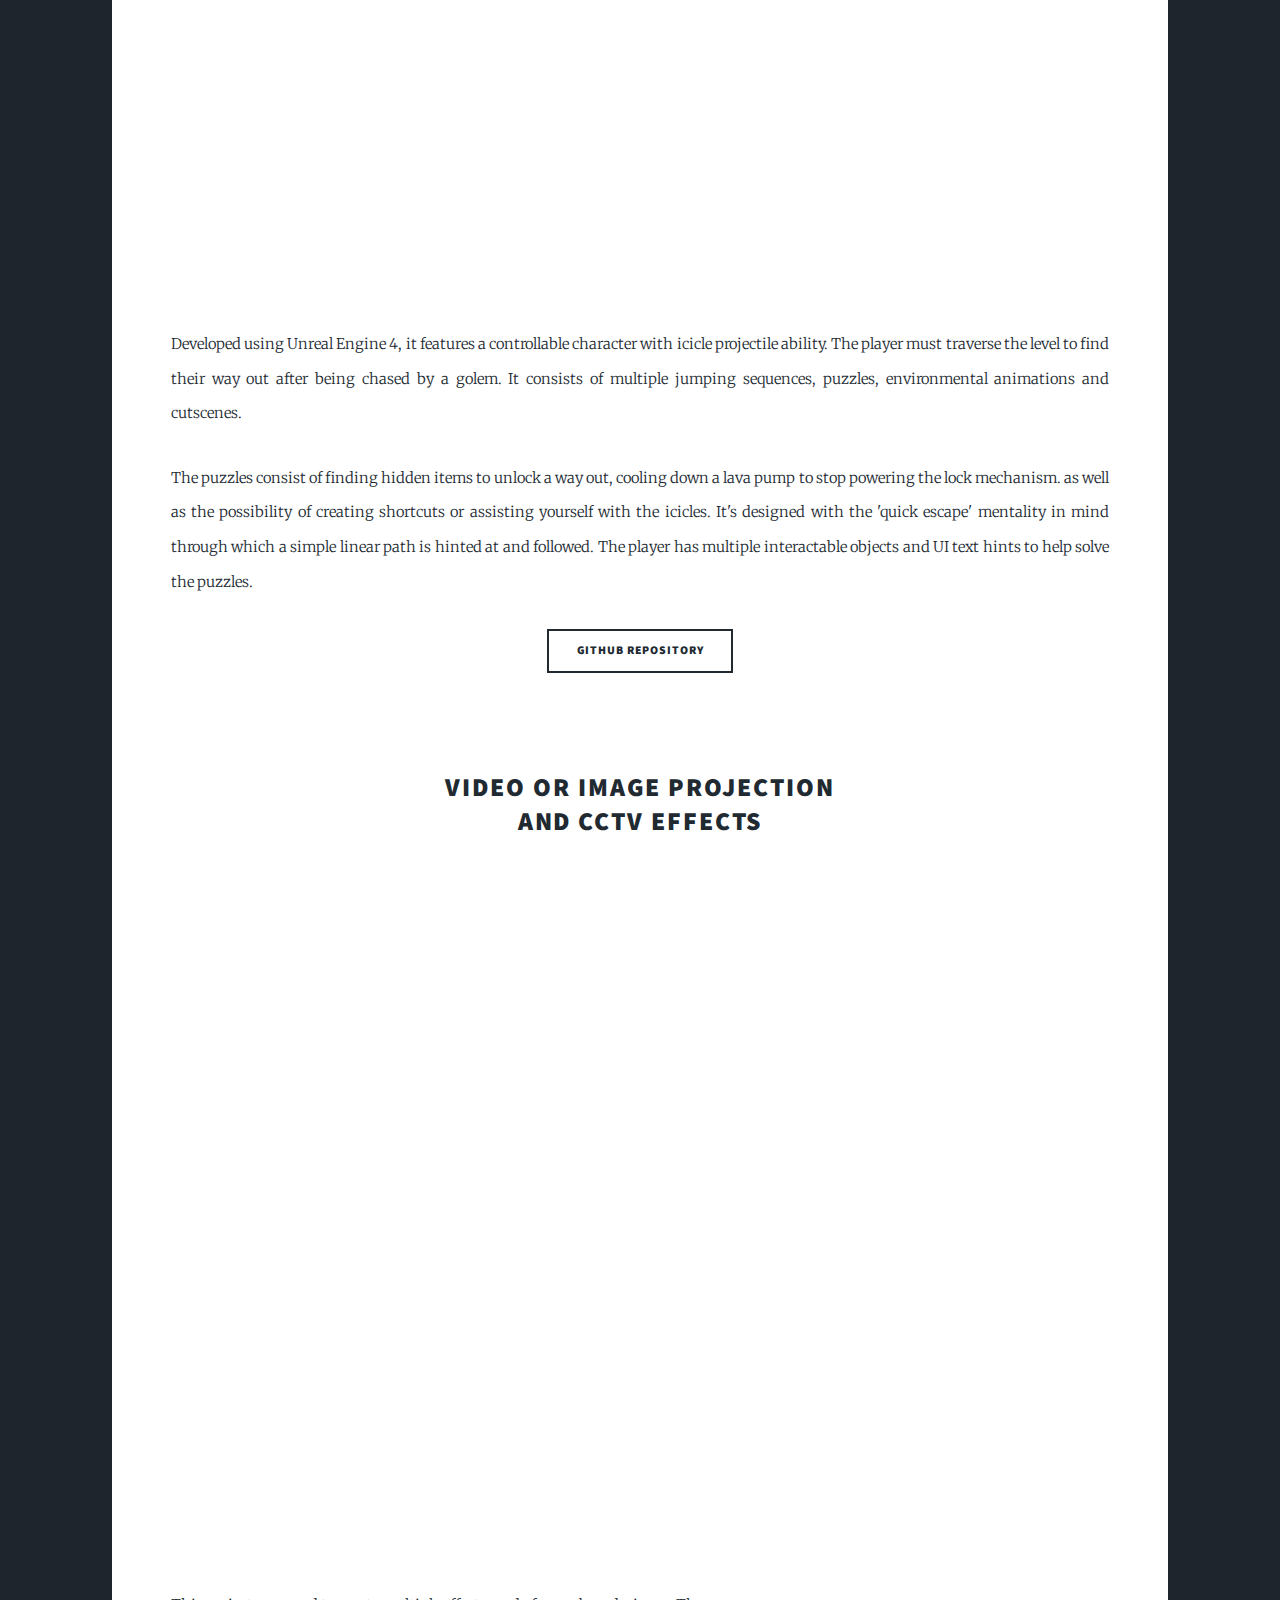
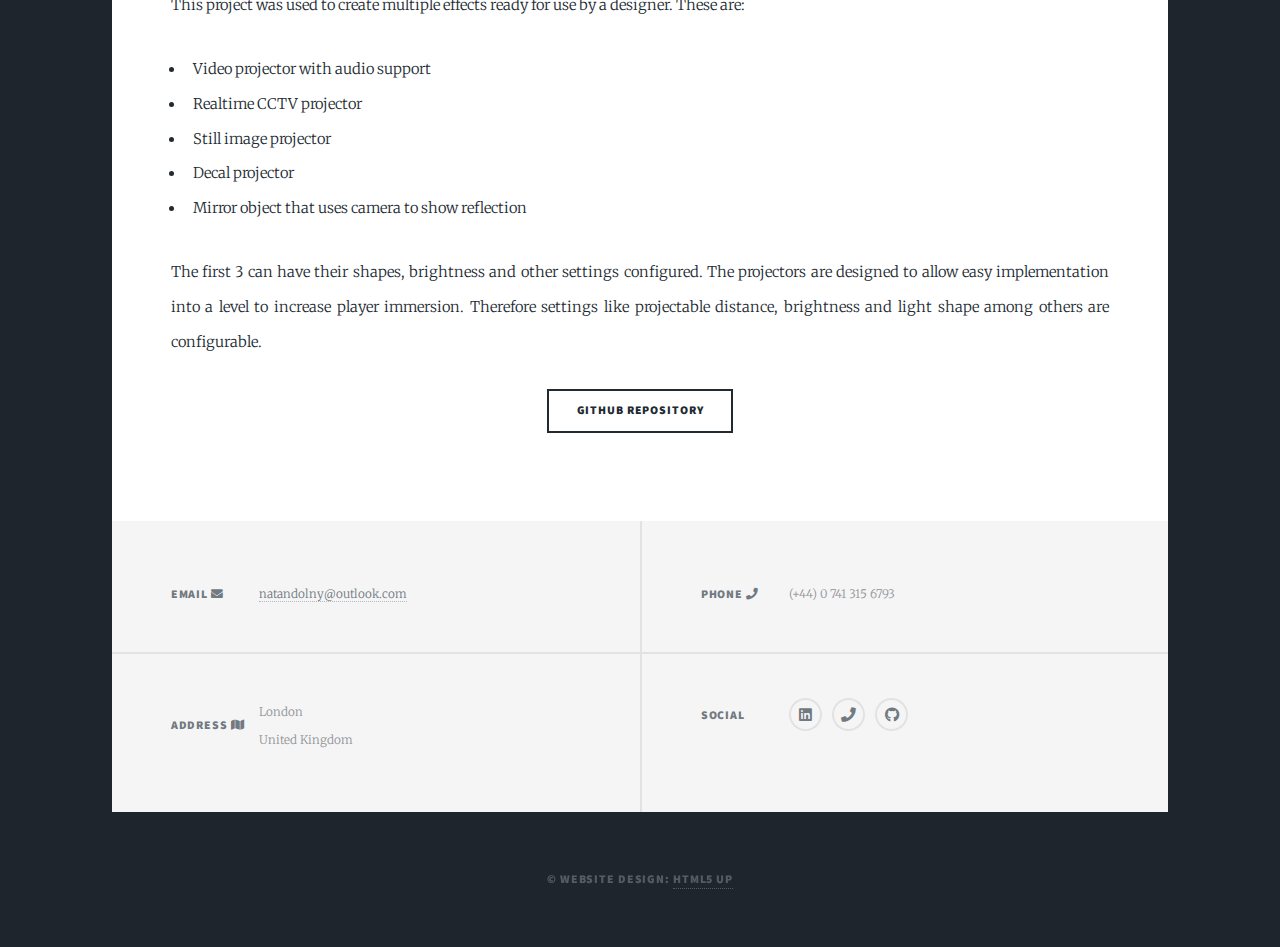
<file: unreal.html>
<!DOCTYPE HTML>
<!--
	Massively by HTML5 UP
	html5up.net | @ajlkn
	Free for personal and commercial use under the CCA 3.0 license (html5up.net/license)
-->
<html>
	<head>
		<title>Natan Dolny Portfolio</title>
		<meta charset="utf-8" />
		<meta name="viewport" content="width=device-width, initial-scale=1, user-scalable=no" />
		<link rel="stylesheet" href="assets/css/main.css" />
		<noscript><link rel="stylesheet" href="assets/css/noscript.css" /></noscript>
	</head>
	<body class="is-preload">

		<!-- Wrapper -->
			<div id="wrapper" class="fade-in">

				<!-- Intro -->
					<div id="intro">
						<h1>Natan Dolny Portfolio<br />
						</h1>
						<p>
							This page features recent Unreal Engine projects I worked on including a concises description of them.
						</p>
						<ul class="actions">
							<li><a href="#header" class="button icon solid solo fa-arrow-down scrolly">Continue</a></li>
						</ul>
					</div>

				<!-- Header -->
					<header id="header">
						<a href="index.html" class="logo">Natan Dolny<br> Portfolio</a>
					</header>

				<!-- Nav -->
					<nav id="nav">
						<ul class="links">
							<li><a href="index.html">Introduction</a></li>
							<li><a href="unity.html">Unity Projects</a></li>
							<li class= "active"><a href="unreal.html">Unreal Projects</a></li>
							<li><a target = "_blank" rel="noreferrer noopener" href= "CV_Natan_Dolny.pdf" >Resume 
								<img src="fileWithLines.svg" alt="fileLines" style="height:1.5em; width:auto; vertical-align: middle;"/>
							</a></li>
						</ul>
						<ul class="icons">
							<li><a href="https://www.linkedin.com/in/natan-dolny/" target = "_blank" class="icon brands fa-linkedin"><span class="label">linkedin</span></a></li>
							<li><a href="https://github.com/NatanDolny" target = "_blank" class="icon brands fa-github"><span class="label">GitHub</span></a></li>
						</ul>
					</nav>

				<!-- Main -->
					<div id="main">
						<!-- Posts -->
							<section class="post featured">
								<article class="post featured">
									<header class="major">
										<h2> Unreal Engine Portfolio</h2>
									</header>
								</article>
								<article>
									<header>
										<h2>'Wizard Depths - Escape the Golem' <br> Playable Level</h2>
									</header>
									<br>
									<div class="auto-resizable-iframe">
										<div>
											<iframe width="" height="315" src="https://www.youtube.com/embed/VjIeJ7k34kM" title="YouTube video player" 
											frameborder="0" 
											allow="accelerometer; autoplay; clipboard-write; encrypted-media; gyroscope; picture-in-picture; web-share" 
											allowfullscreen></iframe>
										</div>
									</div>
									<br>
									<p>
										Developed using Unreal Engine 4, it features a controllable character with icicle projectile ability. 
										The player must traverse the level to find their way out after being chased by a golem. It consists 
										of multiple jumping sequences, puzzles, environmental animations and cutscenes.
									</p>
									<p>
										The puzzles consist of finding hidden items to unlock a way out, cooling down a lava pump to stop 
										powering the lock mechanism. as well as the possibility of creating shortcuts or assisting yourself
										with the icicles. It's designed with the 'quick escape' mentality in mind through which a simple 
										linear path is hinted at and followed. The player has multiple interactable objects and UI text hints
										to help solve the puzzles.
									</p>
									<ul class="actions special">
										<li><a href="https://github.com/NatanDolny/Wizard_Depths" target = "_blank" class="button">GitHub Repository</a></li>
									</ul>
									<br>
									<br>
								</article>
								<article>
									<header>
										<h2>Video or Image Projection <br> and CCTV Effects</h2>
									</header>
									<br>
									<div class="auto-resizable-iframe">
										<div>
											<iframe width="" height="315" src="https://www.youtube.com/embed/a2orxwphM0E" title="YouTube video player" 
											frameborder="0" 
											allow="accelerometer; autoplay; clipboard-write; encrypted-media; gyroscope; picture-in-picture; web-share" 
											allowfullscreen></iframe>
										</div>
									</div>
									<br>
									<p>
										This project was used to create multiple effects ready for use by a designer. These are:
										<ul style="text-align: left;">
											<li>Video projector with audio support</li>
											<li>Realtime CCTV projector</li>
											<li>Still image projector</li>
											<li>Decal projector</li>
											<li>Mirror object that uses camera to show reflection</li>
										</ul>
									</p>
									<p>
										The first 3 can have their shapes, brightness and other settings configured. The projectors are 
										designed to allow easy implementation into a level to increase player immersion. Therefore settings 
										like projectable distance, brightness and light shape among others are configurable.
									</p>
									<ul class="actions special">
										<li><a href="https://github.com/NatanDolny/Unreal_Projection_Demo" target = "_blank" class="button">GitHub Repository</a></li>
									</ul>
								</article>
							</section>
					</div>

				<!-- Footer -->
					<footer id="footer">
						<section class="split contact">
							<section>
								<h3>Email <i class="icon solid fa-envelope"><span class="label">mail</span></i></h3>
								<p><a> natandolny@outlook.com</a></p>
							</section>
							<section>
								<h3>Address <i class="icon solid fa-map"><span class="label">mail</span></i></h3>
								<p>
									London<br />
									United Kingdom</p>
							</section>
						</section>
						<section class="split contact">
							<section>
								<h3>Phone <i class="icon solid fa-phone"><span class="label">phone</span></i></h3>
								<p>(+44) 0 741 315 6793</p>
							</section>
							<section>
								<h3>Social</h3>
								<ul class="icons alt">
									<li><a href="https://www.linkedin.com/in/natan-dolny/" target = "_blank" class="icon brands fa-linkedin"><span class="label">linkedin</span></a></li>
									<li><a href="https://www.linkedin.com/in/natan-dolny/" target = "_blank" class="icon solid fa-phone"><span class="label">phone</span></a></li>
									<li><a href="https://github.com/NatanDolny" target = "_blank" class="icon brands fa-github"><span class="label">GitHub</span></a></li>
								</ul>
							</section>
						</section>
					</footer>

				<!-- Copyright -->
					<div id="copyright">
						<ul><li>&copy; Website Design: <a href="https://html5up.net">HTML5 UP</a></li></ul>
					</div>

			</div>

		<!-- Scripts -->
			<script src="assets/js/jquery.min.js"></script>
			<script src="assets/js/jquery.scrollex.min.js"></script>
			<script src="assets/js/jquery.scrolly.min.js"></script>
			<script src="assets/js/browser.min.js"></script>
			<script src="assets/js/breakpoints.min.js"></script>
			<script src="assets/js/util.js"></script>
			<script src="assets/js/main.js"></script>

	</body>
</html>
</file>
<file: assets/css/main.css>
@import url(fontawesome-all.min.css);
@import url("https://fonts.googleapis.com/css?family=Merriweather:300,700,300italic,700italic|Source+Sans+Pro:900");

/*
	Massively by HTML5 UP
	html5up.net | @ajlkn
	Free for personal and commercial use under the CCA 3.0 license (html5up.net/license)
*/

html, body, div, span, applet, object,
iframe, h1, h2, h3, h4, h5, h6, p, blockquote,
pre, a, abbr, acronym, address, big, cite,
code, del, dfn, em, img, ins, kbd, q, s, samp,
small, strike, strong, sub, sup, tt, var, b,
u, i, center, dl, dt, dd, ol, ul, li, fieldset,
form, label, legend, table, caption, tbody,
tfoot, thead, tr, th, td, article, aside,
canvas, details, embed, figure, figcaption,
footer, header, hgroup, menu, nav, output, ruby,
section, summary, time, mark, audio, video {
	margin: 0;
	padding: 0;
	border: 0;
	font-size: 100%;
	font: inherit;
	vertical-align: baseline;}

article, aside, details, figcaption, figure,
footer, header, hgroup, menu, nav, section {
	display: block;}

body {
	line-height: 1;
}

ol, ul {
	list-style: none;
}

blockquote, q {
	quotes: none;
}

	blockquote:before, blockquote:after, q:before, q:after {
		content: '';
		content: none;
	}

table {
	border-collapse: collapse;
	border-spacing: 0;
}

body {
	-webkit-text-size-adjust: none;
}

mark {
	background-color: transparent;
	color: inherit;
}

input::-moz-focus-inner {
	border: 0;
	padding: 0;
}

input, select, textarea {
	-moz-appearance: none;
	-webkit-appearance: none;
	-ms-appearance: none;
	appearance: none;
}

/* Basic */

	@-ms-viewport {
		width: device-width;
	}

	body {
		-ms-overflow-style: scrollbar;
	}

	@media screen and (max-width: 480px) {

		html, body {
			min-width: 320px;
		}

	}

	html {
		box-sizing: border-box;
	}

	*, *:before, *:after {
		box-sizing: inherit;
	}

	body {
		background-color: #1e252d;
	}

		body.is-preload *, body.is-preload *:before, body.is-preload *:after {
			-moz-animation: none !important;
			-webkit-animation: none !important;
			-ms-animation: none !important;
			animation: none !important;
			-moz-transition: none !important;
			-webkit-transition: none !important;
			-ms-transition: none !important;
			transition: none !important;
		}

/* Type */

	html {
		font-size: 16pt;
	}

		@media screen and (max-width: 1680px) {

			html {
				font-size: 12pt;
			}

		}

		@media screen and (max-width: 1280px) {

			html {
				font-size: 11pt;
			}

		}

		@media screen and (max-width: 360px) {

			html {
				font-size: 10pt;
			}

		}

	body {
		color: #212931;
	}

	body, input, select, textarea {
		font-family: "Merriweather", Georgia, serif;
		font-weight: 300;
		font-size: 1rem;
		line-height: 2.375;
	}

	a {
		-moz-transition: color 0.2s ease-in-out, background-color 0.2s ease-in-out, border-color 0.2s ease-in-out, box-shadow 0.2s ease-in-out;
		-webkit-transition: color 0.2s ease-in-out, background-color 0.2s ease-in-out, border-color 0.2s ease-in-out, box-shadow 0.2s ease-in-out;
		-ms-transition: color 0.2s ease-in-out, background-color 0.2s ease-in-out, border-color 0.2s ease-in-out, box-shadow 0.2s ease-in-out;
		transition: color 0.2s ease-in-out, background-color 0.2s ease-in-out, border-color 0.2s ease-in-out, box-shadow 0.2s ease-in-out;
		border-bottom: dotted 1px;
		text-decoration: none;
	}

		a:hover {
			border-bottom-color: transparent;
		}

	strong, b {
		font-weight: 600;
	}

	em, i {
		font-style: italic;
	}

	p {
		text-align: justify;
		margin: 0 0 2rem 0;
	}

	h1, h2, h3, h4, h5, h6 {
		font-family: "Source Sans Pro", Helvetica, sans-serif;
		font-weight: 900;
		line-height: 1.5;
		letter-spacing: 0.075em;
		text-transform: uppercase;
		margin: 0 0 1rem 0;
	}

		h1 a, h2 a, h3 a, h4 a, h5 a, h6 a {
			border-bottom: 0;
			color: inherit;
			text-decoration: none;
		}

	h1 {
		font-size: 4rem;
		line-height: 1.1;
		margin: 0 0 2rem 0;
	}

	h2 {
		font-size: 1.75rem;
		line-height: 1.3;
		margin: 0 0 1.5rem 0;
	}

	h3 {
		font-size: 1.25rem;
		margin: 0 0 1.5rem 0;
	}

	h4 {
		font-size: 1rem;
	}

	h5 {
		font-size: 0.9rem;
	}

	h6 {
		font-size: 0.8rem;
	}

	sub {
		font-size: 0.8rem;
		position: relative;
		top: 0.5rem;
	}

	sup {
		font-size: 0.8rem;
		position: relative;
		top: -0.5rem;
	}

	blockquote {
		border-left: solid 4px;
		font-style: italic;
		margin: 0 0 2rem 0;
		padding: 0.5rem 0 0.5rem 2rem;
	}

	code {
		border: solid 2px;
		font-family: "Courier New", monospace;
		font-size: 0.9rem;
		margin: 0 0.25rem;
		padding: 0.25rem 0.65rem;
	}

	pre {
		-webkit-overflow-scrolling: touch;
		font-family: "Courier New", monospace;
		font-size: 0.9rem;
		margin: 0 0 2rem 0;
	}

		pre code {
			display: block;
			line-height: 1.75;
			padding: 1rem 1.5rem;
			overflow-x: auto;
		}

	hr {
		border: 0;
		border-bottom: solid 2px;
		margin: 3rem 0;
	}

		hr.major {
			margin: 5rem 0;
		}

	.align-left {
		text-align: left;
	}

	.align-center {
		text-align: center;
	}

	.align-right {
		text-align: right;
	}

	input, select, textarea {
		color: #212931;
	}

	a {
		color: #212931;
		border-bottom-color: rgba(33, 41, 49, 0.5);
	}

		a:hover {
			border-bottom-color: transparent;
			color: #18bfef !important;
		}

	strong, b {
		color: #212931;
	}

	h1, h2, h3, h4, h5, h6 {
		color: #212931;
	}

	blockquote {
		border-left-color: #eeeeee;
	}

	code {
		background: rgba(220, 220, 220, 0.25);
		border-color: #eeeeee;
	}

	hr {
		border-bottom-color: #eeeeee;
	}

/* Row */

	.row {
		display: flex;
		flex-wrap: wrap;
		box-sizing: border-box;
		align-items: stretch;
	}

		.row > * {
			box-sizing: border-box;
		}

		.row.gtr-uniform > * > :last-child {
			margin-bottom: 0;
		}

		.row.aln-left {
			justify-content: flex-start;
		}

		.row.aln-center {
			justify-content: center;
		}

		.row.aln-right {
			justify-content: flex-end;
		}

		.row.aln-top {
			align-items: flex-start;
		}

		.row.aln-middle {
			align-items: center;
		}

		.row.aln-bottom {
			align-items: flex-end;
		}

		.row > .imp {
			order: -1;
		}

		.row > .col-1 {
			width: 8.33333%;
		}

		.row > .off-1 {
			margin-left: 8.33333%;
		}

		.row > .col-2 {
			width: 16.66667%;
		}

		.row > .off-2 {
			margin-left: 16.66667%;
		}

		.row > .col-3 {
			width: 25%;
		}

		.row > .off-3 {
			margin-left: 25%;
		}

		.row > .col-4 {
			width: 33.33333%;
		}

		.row > .off-4 {
			margin-left: 33.33333%;
		}

		.row > .col-5 {
			width: 41.66667%;
		}

		.row > .off-5 {
			margin-left: 41.66667%;
		}

		.row > .col-6 {
			width: 50%;
		}

		.row > .off-6 {
			margin-left: 50%;
		}

		.row > .col-7 {
			width: 58.33333%;
		}

		.row > .off-7 {
			margin-left: 58.33333%;
		}

		.row > .col-8 {
			width: 66.66667%;
		}

		.row > .off-8 {
			margin-left: 66.66667%;
		}

		.row > .col-9 {
			width: 75%;
		}

		.row > .off-9 {
			margin-left: 75%;
		}

		.row > .col-10 {
			width: 83.33333%;
		}

		.row > .off-10 {
			margin-left: 83.33333%;
		}

		.row > .col-11 {
			width: 91.66667%;
		}

		.row > .off-11 {
			margin-left: 91.66667%;
		}

		.row > .col-12 {
			width: 100%;
		}

		.row > .off-12 {
			margin-left: 100%;
		}

		.row.gtr-0 {
			margin-top: 0;
			margin-left: 0rem;
		}

			.row.gtr-0 > * {
				padding: 0 0 0 0rem;
			}

			.row.gtr-0.gtr-uniform {
				margin-top: 0rem;
			}

				.row.gtr-0.gtr-uniform > * {
					padding-top: 0rem;
				}

		.row.gtr-25 {
			margin-top: 0;
			margin-left: -0.375rem;
		}

			.row.gtr-25 > * {
				padding: 0 0 0 0.375rem;
			}

			.row.gtr-25.gtr-uniform {
				margin-top: -0.375rem;
			}

				.row.gtr-25.gtr-uniform > * {
					padding-top: 0.375rem;
				}

		.row.gtr-50 {
			margin-top: 0;
			margin-left: -0.75rem;
		}

			.row.gtr-50 > * {
				padding: 0 0 0 0.75rem;
			}

			.row.gtr-50.gtr-uniform {
				margin-top: -0.75rem;
			}

				.row.gtr-50.gtr-uniform > * {
					padding-top: 0.75rem;
				}

		.row {
			margin-top: 0;
			margin-left: -1.5rem;
		}

			.row > * {
				padding: 0 0 0 1.5rem;
			}

			.row.gtr-uniform {
				margin-top: -1.5rem;
			}

				.row.gtr-uniform > * {
					padding-top: 1.5rem;
				}

		.row.gtr-150 {
			margin-top: 0;
			margin-left: -2.25rem;
		}

			.row.gtr-150 > * {
				padding: 0 0 0 2.25rem;
			}

			.row.gtr-150.gtr-uniform {
				margin-top: -2.25rem;
			}

				.row.gtr-150.gtr-uniform > * {
					padding-top: 2.25rem;
				}

		.row.gtr-200 {
			margin-top: 0;
			margin-left: -3rem;
		}

			.row.gtr-200 > * {
				padding: 0 0 0 3rem;
			}

			.row.gtr-200.gtr-uniform {
				margin-top: -3rem;
			}

				.row.gtr-200.gtr-uniform > * {
					padding-top: 3rem;
				}

		@media screen and (max-width: 1680px) {

			.row {
				display: flex;
				flex-wrap: wrap;
				box-sizing: border-box;
				align-items: stretch;
			}

				.row > * {
					box-sizing: border-box;
				}

				.row.gtr-uniform > * > :last-child {
					margin-bottom: 0;
				}

				.row.aln-left {
					justify-content: flex-start;
				}

				.row.aln-center {
					justify-content: center;
				}

				.row.aln-right {
					justify-content: flex-end;
				}

				.row.aln-top {
					align-items: flex-start;
				}

				.row.aln-middle {
					align-items: center;
				}

				.row.aln-bottom {
					align-items: flex-end;
				}

				.row > .imp-xlarge {
					order: -1;
				}

				.row > .col-1-xlarge {
					width: 8.33333%;
				}

				.row > .off-1-xlarge {
					margin-left: 8.33333%;
				}

				.row > .col-2-xlarge {
					width: 16.66667%;
				}

				.row > .off-2-xlarge {
					margin-left: 16.66667%;
				}

				.row > .col-3-xlarge {
					width: 25%;
				}

				.row > .off-3-xlarge {
					margin-left: 25%;
				}

				.row > .col-4-xlarge {
					width: 33.33333%;
				}

				.row > .off-4-xlarge {
					margin-left: 33.33333%;
				}

				.row > .col-5-xlarge {
					width: 41.66667%;
				}

				.row > .off-5-xlarge {
					margin-left: 41.66667%;
				}

				.row > .col-6-xlarge {
					width: 50%;
				}

				.row > .off-6-xlarge {
					margin-left: 50%;
				}

				.row > .col-7-xlarge {
					width: 58.33333%;
				}

				.row > .off-7-xlarge {
					margin-left: 58.33333%;
				}

				.row > .col-8-xlarge {
					width: 66.66667%;
				}

				.row > .off-8-xlarge {
					margin-left: 66.66667%;
				}

				.row > .col-9-xlarge {
					width: 75%;
				}

				.row > .off-9-xlarge {
					margin-left: 75%;
				}

				.row > .col-10-xlarge {
					width: 83.33333%;
				}

				.row > .off-10-xlarge {
					margin-left: 83.33333%;
				}

				.row > .col-11-xlarge {
					width: 91.66667%;
				}

				.row > .off-11-xlarge {
					margin-left: 91.66667%;
				}

				.row > .col-12-xlarge {
					width: 100%;
				}

				.row > .off-12-xlarge {
					margin-left: 100%;
				}

				.row.gtr-0 {
					margin-top: 0;
					margin-left: 0rem;
				}

					.row.gtr-0 > * {
						padding: 0 0 0 0rem;
					}

					.row.gtr-0.gtr-uniform {
						margin-top: 0rem;
					}

						.row.gtr-0.gtr-uniform > * {
							padding-top: 0rem;
						}

				.row.gtr-25 {
					margin-top: 0;
					margin-left: -0.375rem;
				}

					.row.gtr-25 > * {
						padding: 0 0 0 0.375rem;
					}

					.row.gtr-25.gtr-uniform {
						margin-top: -0.375rem;
					}

						.row.gtr-25.gtr-uniform > * {
							padding-top: 0.375rem;
						}

				.row.gtr-50 {
					margin-top: 0;
					margin-left: -0.75rem;
				}

					.row.gtr-50 > * {
						padding: 0 0 0 0.75rem;
					}

					.row.gtr-50.gtr-uniform {
						margin-top: -0.75rem;
					}

						.row.gtr-50.gtr-uniform > * {
							padding-top: 0.75rem;
						}

				.row {
					margin-top: 0;
					margin-left: -1.5rem;
				}

					.row > * {
						padding: 0 0 0 1.5rem;
					}

					.row.gtr-uniform {
						margin-top: -1.5rem;
					}

						.row.gtr-uniform > * {
							padding-top: 1.5rem;
						}

				.row.gtr-150 {
					margin-top: 0;
					margin-left: -2.25rem;
				}

					.row.gtr-150 > * {
						padding: 0 0 0 2.25rem;
					}

					.row.gtr-150.gtr-uniform {
						margin-top: -2.25rem;
					}

						.row.gtr-150.gtr-uniform > * {
							padding-top: 2.25rem;
						}

				.row.gtr-200 {
					margin-top: 0;
					margin-left: -3rem;
				}

					.row.gtr-200 > * {
						padding: 0 0 0 3rem;
					}

					.row.gtr-200.gtr-uniform {
						margin-top: -3rem;
					}

						.row.gtr-200.gtr-uniform > * {
							padding-top: 3rem;
						}

		}

		@media screen and (max-width: 1280px) {

			.row {
				display: flex;
				flex-wrap: wrap;
				box-sizing: border-box;
				align-items: stretch;
			}

				.row > * {
					box-sizing: border-box;
				}

				.row.gtr-uniform > * > :last-child {
					margin-bottom: 0;
				}

				.row.aln-left {
					justify-content: flex-start;
				}

				.row.aln-center {
					justify-content: center;
				}

				.row.aln-right {
					justify-content: flex-end;
				}

				.row.aln-top {
					align-items: flex-start;
				}

				.row.aln-middle {
					align-items: center;
				}

				.row.aln-bottom {
					align-items: flex-end;
				}

				.row > .imp-large {
					order: -1;
				}

				.row > .col-1-large {
					width: 8.33333%;
				}

				.row > .off-1-large {
					margin-left: 8.33333%;
				}

				.row > .col-2-large {
					width: 16.66667%;
				}

				.row > .off-2-large {
					margin-left: 16.66667%;
				}

				.row > .col-3-large {
					width: 25%;
				}

				.row > .off-3-large {
					margin-left: 25%;
				}

				.row > .col-4-large {
					width: 33.33333%;
				}

				.row > .off-4-large {
					margin-left: 33.33333%;
				}

				.row > .col-5-large {
					width: 41.66667%;
				}

				.row > .off-5-large {
					margin-left: 41.66667%;
				}

				.row > .col-6-large {
					width: 50%;
				}

				.row > .off-6-large {
					margin-left: 50%;
				}

				.row > .col-7-large {
					width: 58.33333%;
				}

				.row > .off-7-large {
					margin-left: 58.33333%;
				}

				.row > .col-8-large {
					width: 66.66667%;
				}

				.row > .off-8-large {
					margin-left: 66.66667%;
				}

				.row > .col-9-large {
					width: 75%;
				}

				.row > .off-9-large {
					margin-left: 75%;
				}

				.row > .col-10-large {
					width: 83.33333%;
				}

				.row > .off-10-large {
					margin-left: 83.33333%;
				}

				.row > .col-11-large {
					width: 91.66667%;
				}

				.row > .off-11-large {
					margin-left: 91.66667%;
				}

				.row > .col-12-large {
					width: 100%;
				}

				.row > .off-12-large {
					margin-left: 100%;
				}

				.row.gtr-0 {
					margin-top: 0;
					margin-left: 0rem;
				}

					.row.gtr-0 > * {
						padding: 0 0 0 0rem;
					}

					.row.gtr-0.gtr-uniform {
						margin-top: 0rem;
					}

						.row.gtr-0.gtr-uniform > * {
							padding-top: 0rem;
						}

				.row.gtr-25 {
					margin-top: 0;
					margin-left: -0.375rem;
				}

					.row.gtr-25 > * {
						padding: 0 0 0 0.375rem;
					}

					.row.gtr-25.gtr-uniform {
						margin-top: -0.375rem;
					}

						.row.gtr-25.gtr-uniform > * {
							padding-top: 0.375rem;
						}

				.row.gtr-50 {
					margin-top: 0;
					margin-left: -0.75rem;
				}

					.row.gtr-50 > * {
						padding: 0 0 0 0.75rem;
					}

					.row.gtr-50.gtr-uniform {
						margin-top: -0.75rem;
					}

						.row.gtr-50.gtr-uniform > * {
							padding-top: 0.75rem;
						}

				.row {
					margin-top: 0;
					margin-left: -1.5rem;
				}

					.row > * {
						padding: 0 0 0 1.5rem;
					}

					.row.gtr-uniform {
						margin-top: -1.5rem;
					}

						.row.gtr-uniform > * {
							padding-top: 1.5rem;
						}

				.row.gtr-150 {
					margin-top: 0;
					margin-left: -2.25rem;
				}

					.row.gtr-150 > * {
						padding: 0 0 0 2.25rem;
					}

					.row.gtr-150.gtr-uniform {
						margin-top: -2.25rem;
					}

						.row.gtr-150.gtr-uniform > * {
							padding-top: 2.25rem;
						}

				.row.gtr-200 {
					margin-top: 0;
					margin-left: -3rem;
				}

					.row.gtr-200 > * {
						padding: 0 0 0 3rem;
					}

					.row.gtr-200.gtr-uniform {
						margin-top: -3rem;
					}

						.row.gtr-200.gtr-uniform > * {
							padding-top: 3rem;
						}

		}

		@media screen and (max-width: 980px) {

			.row {
				display: flex;
				flex-wrap: wrap;
				box-sizing: border-box;
				align-items: stretch;
			}

				.row > * {
					box-sizing: border-box;
				}

				.row.gtr-uniform > * > :last-child {
					margin-bottom: 0;
				}

				.row.aln-left {
					justify-content: flex-start;
				}

				.row.aln-center {
					justify-content: center;
				}

				.row.aln-right {
					justify-content: flex-end;
				}

				.row.aln-top {
					align-items: flex-start;
				}

				.row.aln-middle {
					align-items: center;
				}

				.row.aln-bottom {
					align-items: flex-end;
				}

				.row > .imp-medium {
					order: -1;
				}

				.row > .col-1-medium {
					width: 8.33333%;
				}

				.row > .off-1-medium {
					margin-left: 8.33333%;
				}

				.row > .col-2-medium {
					width: 16.66667%;
				}

				.row > .off-2-medium {
					margin-left: 16.66667%;
				}

				.row > .col-3-medium {
					width: 25%;
				}

				.row > .off-3-medium {
					margin-left: 25%;
				}

				.row > .col-4-medium {
					width: 33.33333%;
				}

				.row > .off-4-medium {
					margin-left: 33.33333%;
				}

				.row > .col-5-medium {
					width: 41.66667%;
				}

				.row > .off-5-medium {
					margin-left: 41.66667%;
				}

				.row > .col-6-medium {
					width: 50%;
				}

				.row > .off-6-medium {
					margin-left: 50%;
				}

				.row > .col-7-medium {
					width: 58.33333%;
				}

				.row > .off-7-medium {
					margin-left: 58.33333%;
				}

				.row > .col-8-medium {
					width: 66.66667%;
				}

				.row > .off-8-medium {
					margin-left: 66.66667%;
				}

				.row > .col-9-medium {
					width: 75%;
				}

				.row > .off-9-medium {
					margin-left: 75%;
				}

				.row > .col-10-medium {
					width: 83.33333%;
				}

				.row > .off-10-medium {
					margin-left: 83.33333%;
				}

				.row > .col-11-medium {
					width: 91.66667%;
				}

				.row > .off-11-medium {
					margin-left: 91.66667%;
				}

				.row > .col-12-medium {
					width: 100%;
				}

				.row > .off-12-medium {
					margin-left: 100%;
				}

				.row.gtr-0 {
					margin-top: 0;
					margin-left: 0rem;
				}

					.row.gtr-0 > * {
						padding: 0 0 0 0rem;
					}

					.row.gtr-0.gtr-uniform {
						margin-top: 0rem;
					}

						.row.gtr-0.gtr-uniform > * {
							padding-top: 0rem;
						}

				.row.gtr-25 {
					margin-top: 0;
					margin-left: -0.375rem;
				}

					.row.gtr-25 > * {
						padding: 0 0 0 0.375rem;
					}

					.row.gtr-25.gtr-uniform {
						margin-top: -0.375rem;
					}

						.row.gtr-25.gtr-uniform > * {
							padding-top: 0.375rem;
						}

				.row.gtr-50 {
					margin-top: 0;
					margin-left: -0.75rem;
				}

					.row.gtr-50 > * {
						padding: 0 0 0 0.75rem;
					}

					.row.gtr-50.gtr-uniform {
						margin-top: -0.75rem;
					}

						.row.gtr-50.gtr-uniform > * {
							padding-top: 0.75rem;
						}

				.row {
					margin-top: 0;
					margin-left: -1.5rem;
				}

					.row > * {
						padding: 0 0 0 1.5rem;
					}

					.row.gtr-uniform {
						margin-top: -1.5rem;
					}

						.row.gtr-uniform > * {
							padding-top: 1.5rem;
						}

				.row.gtr-150 {
					margin-top: 0;
					margin-left: -2.25rem;
				}

					.row.gtr-150 > * {
						padding: 0 0 0 2.25rem;
					}

					.row.gtr-150.gtr-uniform {
						margin-top: -2.25rem;
					}

						.row.gtr-150.gtr-uniform > * {
							padding-top: 2.25rem;
						}

				.row.gtr-200 {
					margin-top: 0;
					margin-left: -3rem;
				}

					.row.gtr-200 > * {
						padding: 0 0 0 3rem;
					}

					.row.gtr-200.gtr-uniform {
						margin-top: -3rem;
					}

						.row.gtr-200.gtr-uniform > * {
							padding-top: 3rem;
						}

		}

		@media screen and (max-width: 736px) {

			.row {
				display: flex;
				flex-wrap: wrap;
				box-sizing: border-box;
				align-items: stretch;
			}

				.row > * {
					box-sizing: border-box;
				}

				.row.gtr-uniform > * > :last-child {
					margin-bottom: 0;
				}

				.row.aln-left {
					justify-content: flex-start;
				}

				.row.aln-center {
					justify-content: center;
				}

				.row.aln-right {
					justify-content: flex-end;
				}

				.row.aln-top {
					align-items: flex-start;
				}

				.row.aln-middle {
					align-items: center;
				}

				.row.aln-bottom {
					align-items: flex-end;
				}

				.row > .imp-small {
					order: -1;
				}

				.row > .col-1-small {
					width: 8.33333%;
				}

				.row > .off-1-small {
					margin-left: 8.33333%;
				}

				.row > .col-2-small {
					width: 16.66667%;
				}

				.row > .off-2-small {
					margin-left: 16.66667%;
				}

				.row > .col-3-small {
					width: 25%;
				}

				.row > .off-3-small {
					margin-left: 25%;
				}

				.row > .col-4-small {
					width: 33.33333%;
				}

				.row > .off-4-small {
					margin-left: 33.33333%;
				}

				.row > .col-5-small {
					width: 41.66667%;
				}

				.row > .off-5-small {
					margin-left: 41.66667%;
				}

				.row > .col-6-small {
					width: 50%;
				}

				.row > .off-6-small {
					margin-left: 50%;
				}

				.row > .col-7-small {
					width: 58.33333%;
				}

				.row > .off-7-small {
					margin-left: 58.33333%;
				}

				.row > .col-8-small {
					width: 66.66667%;
				}

				.row > .off-8-small {
					margin-left: 66.66667%;
				}

				.row > .col-9-small {
					width: 75%;
				}

				.row > .off-9-small {
					margin-left: 75%;
				}

				.row > .col-10-small {
					width: 83.33333%;
				}

				.row > .off-10-small {
					margin-left: 83.33333%;
				}

				.row > .col-11-small {
					width: 91.66667%;
				}

				.row > .off-11-small {
					margin-left: 91.66667%;
				}

				.row > .col-12-small {
					width: 100%;
				}

				.row > .off-12-small {
					margin-left: 100%;
				}

				.row.gtr-0 {
					margin-top: 0;
					margin-left: 0rem;
				}

					.row.gtr-0 > * {
						padding: 0 0 0 0rem;
					}

					.row.gtr-0.gtr-uniform {
						margin-top: 0rem;
					}

						.row.gtr-0.gtr-uniform > * {
							padding-top: 0rem;
						}

				.row.gtr-25 {
					margin-top: 0;
					margin-left: -0.375rem;
				}

					.row.gtr-25 > * {
						padding: 0 0 0 0.375rem;
					}

					.row.gtr-25.gtr-uniform {
						margin-top: -0.375rem;
					}

						.row.gtr-25.gtr-uniform > * {
							padding-top: 0.375rem;
						}

				.row.gtr-50 {
					margin-top: 0;
					margin-left: -0.75rem;
				}

					.row.gtr-50 > * {
						padding: 0 0 0 0.75rem;
					}

					.row.gtr-50.gtr-uniform {
						margin-top: -0.75rem;
					}

						.row.gtr-50.gtr-uniform > * {
							padding-top: 0.75rem;
						}

				.row {
					margin-top: 0;
					margin-left: -1.5rem;
				}

					.row > * {
						padding: 0 0 0 1.5rem;
					}

					.row.gtr-uniform {
						margin-top: -1.5rem;
					}

						.row.gtr-uniform > * {
							padding-top: 1.5rem;
						}

				.row.gtr-150 {
					margin-top: 0;
					margin-left: -2.25rem;
				}

					.row.gtr-150 > * {
						padding: 0 0 0 2.25rem;
					}

					.row.gtr-150.gtr-uniform {
						margin-top: -2.25rem;
					}

						.row.gtr-150.gtr-uniform > * {
							padding-top: 2.25rem;
						}

				.row.gtr-200 {
					margin-top: 0;
					margin-left: -3rem;
				}

					.row.gtr-200 > * {
						padding: 0 0 0 3rem;
					}

					.row.gtr-200.gtr-uniform {
						margin-top: -3rem;
					}

						.row.gtr-200.gtr-uniform > * {
							padding-top: 3rem;
						}

		}

		@media screen and (max-width: 480px) {

			.row {
				display: flex;
				flex-wrap: wrap;
				box-sizing: border-box;
				align-items: stretch;
			}

				.row > * {
					box-sizing: border-box;
				}

				.row.gtr-uniform > * > :last-child {
					margin-bottom: 0;
				}

				.row.aln-left {
					justify-content: flex-start;
				}

				.row.aln-center {
					justify-content: center;
				}

				.row.aln-right {
					justify-content: flex-end;
				}

				.row.aln-top {
					align-items: flex-start;
				}

				.row.aln-middle {
					align-items: center;
				}

				.row.aln-bottom {
					align-items: flex-end;
				}

				.row > .imp-xsmall {
					order: -1;
				}

				.row > .col-1-xsmall {
					width: 8.33333%;
				}

				.row > .off-1-xsmall {
					margin-left: 8.33333%;
				}

				.row > .col-2-xsmall {
					width: 16.66667%;
				}

				.row > .off-2-xsmall {
					margin-left: 16.66667%;
				}

				.row > .col-3-xsmall {
					width: 25%;
				}

				.row > .off-3-xsmall {
					margin-left: 25%;
				}

				.row > .col-4-xsmall {
					width: 33.33333%;
				}

				.row > .off-4-xsmall {
					margin-left: 33.33333%;
				}

				.row > .col-5-xsmall {
					width: 41.66667%;
				}

				.row > .off-5-xsmall {
					margin-left: 41.66667%;
				}

				.row > .col-6-xsmall {
					width: 50%;
				}

				.row > .off-6-xsmall {
					margin-left: 50%;
				}

				.row > .col-7-xsmall {
					width: 58.33333%;
				}

				.row > .off-7-xsmall {
					margin-left: 58.33333%;
				}

				.row > .col-8-xsmall {
					width: 66.66667%;
				}

				.row > .off-8-xsmall {
					margin-left: 66.66667%;
				}

				.row > .col-9-xsmall {
					width: 75%;
				}

				.row > .off-9-xsmall {
					margin-left: 75%;
				}

				.row > .col-10-xsmall {
					width: 83.33333%;
				}

				.row > .off-10-xsmall {
					margin-left: 83.33333%;
				}

				.row > .col-11-xsmall {
					width: 91.66667%;
				}

				.row > .off-11-xsmall {
					margin-left: 91.66667%;
				}

				.row > .col-12-xsmall {
					width: 100%;
				}

				.row > .off-12-xsmall {
					margin-left: 100%;
				}

				.row.gtr-0 {
					margin-top: 0;
					margin-left: 0rem;
				}

					.row.gtr-0 > * {
						padding: 0 0 0 0rem;
					}

					.row.gtr-0.gtr-uniform {
						margin-top: 0rem;
					}

						.row.gtr-0.gtr-uniform > * {
							padding-top: 0rem;
						}

				.row.gtr-25 {
					margin-top: 0;
					margin-left: -0.375rem;
				}

					.row.gtr-25 > * {
						padding: 0 0 0 0.375rem;
					}

					.row.gtr-25.gtr-uniform {
						margin-top: -0.375rem;
					}

						.row.gtr-25.gtr-uniform > * {
							padding-top: 0.375rem;
						}

				.row.gtr-50 {
					margin-top: 0;
					margin-left: -0.75rem;
				}

					.row.gtr-50 > * {
						padding: 0 0 0 0.75rem;
					}

					.row.gtr-50.gtr-uniform {
						margin-top: -0.75rem;
					}

						.row.gtr-50.gtr-uniform > * {
							padding-top: 0.75rem;
						}

				.row {
					margin-top: 0;
					margin-left: -1.5rem;
				}

					.row > * {
						padding: 0 0 0 1.5rem;
					}

					.row.gtr-uniform {
						margin-top: -1.5rem;
					}

						.row.gtr-uniform > * {
							padding-top: 1.5rem;
						}

				.row.gtr-150 {
					margin-top: 0;
					margin-left: -2.25rem;
				}

					.row.gtr-150 > * {
						padding: 0 0 0 2.25rem;
					}

					.row.gtr-150.gtr-uniform {
						margin-top: -2.25rem;
					}

						.row.gtr-150.gtr-uniform > * {
							padding-top: 2.25rem;
						}

				.row.gtr-200 {
					margin-top: 0;
					margin-left: -3rem;
				}

					.row.gtr-200 > * {
						padding: 0 0 0 3rem;
					}

					.row.gtr-200.gtr-uniform {
						margin-top: -3rem;
					}

						.row.gtr-200.gtr-uniform > * {
							padding-top: 3rem;
						}

		}

		@media screen and (max-width: 360px) {

			.row {
				display: flex;
				flex-wrap: wrap;
				box-sizing: border-box;
				align-items: stretch;
			}

				.row > * {
					box-sizing: border-box;
				}

				.row.gtr-uniform > * > :last-child {
					margin-bottom: 0;
				}

				.row.aln-left {
					justify-content: flex-start;
				}

				.row.aln-center {
					justify-content: center;
				}

				.row.aln-right {
					justify-content: flex-end;
				}

				.row.aln-top {
					align-items: flex-start;
				}

				.row.aln-middle {
					align-items: center;
				}

				.row.aln-bottom {
					align-items: flex-end;
				}

				.row > .imp-xxsmall {
					order: -1;
				}

				.row > .col-1-xxsmall {
					width: 8.33333%;
				}

				.row > .off-1-xxsmall {
					margin-left: 8.33333%;
				}

				.row > .col-2-xxsmall {
					width: 16.66667%;
				}

				.row > .off-2-xxsmall {
					margin-left: 16.66667%;
				}

				.row > .col-3-xxsmall {
					width: 25%;
				}

				.row > .off-3-xxsmall {
					margin-left: 25%;
				}

				.row > .col-4-xxsmall {
					width: 33.33333%;
				}

				.row > .off-4-xxsmall {
					margin-left: 33.33333%;
				}

				.row > .col-5-xxsmall {
					width: 41.66667%;
				}

				.row > .off-5-xxsmall {
					margin-left: 41.66667%;
				}

				.row > .col-6-xxsmall {
					width: 50%;
				}

				.row > .off-6-xxsmall {
					margin-left: 50%;
				}

				.row > .col-7-xxsmall {
					width: 58.33333%;
				}

				.row > .off-7-xxsmall {
					margin-left: 58.33333%;
				}

				.row > .col-8-xxsmall {
					width: 66.66667%;
				}

				.row > .off-8-xxsmall {
					margin-left: 66.66667%;
				}

				.row > .col-9-xxsmall {
					width: 75%;
				}

				.row > .off-9-xxsmall {
					margin-left: 75%;
				}

				.row > .col-10-xxsmall {
					width: 83.33333%;
				}

				.row > .off-10-xxsmall {
					margin-left: 83.33333%;
				}

				.row > .col-11-xxsmall {
					width: 91.66667%;
				}

				.row > .off-11-xxsmall {
					margin-left: 91.66667%;
				}

				.row > .col-12-xxsmall {
					width: 100%;
				}

				.row > .off-12-xxsmall {
					margin-left: 100%;
				}

				.row.gtr-0 {
					margin-top: 0;
					margin-left: 0rem;
				}

					.row.gtr-0 > * {
						padding: 0 0 0 0rem;
					}

					.row.gtr-0.gtr-uniform {
						margin-top: 0rem;
					}

						.row.gtr-0.gtr-uniform > * {
							padding-top: 0rem;
						}

				.row.gtr-25 {
					margin-top: 0;
					margin-left: -0.375rem;
				}

					.row.gtr-25 > * {
						padding: 0 0 0 0.375rem;
					}

					.row.gtr-25.gtr-uniform {
						margin-top: -0.375rem;
					}

						.row.gtr-25.gtr-uniform > * {
							padding-top: 0.375rem;
						}

				.row.gtr-50 {
					margin-top: 0;
					margin-left: -0.75rem;
				}

					.row.gtr-50 > * {
						padding: 0 0 0 0.75rem;
					}

					.row.gtr-50.gtr-uniform {
						margin-top: -0.75rem;
					}

						.row.gtr-50.gtr-uniform > * {
							padding-top: 0.75rem;
						}

				.row {
					margin-top: 0;
					margin-left: -1.5rem;
				}

					.row > * {
						padding: 0 0 0 1.5rem;
					}

					.row.gtr-uniform {
						margin-top: -1.5rem;
					}

						.row.gtr-uniform > * {
							padding-top: 1.5rem;
						}

				.row.gtr-150 {
					margin-top: 0;
					margin-left: -2.25rem;
				}

					.row.gtr-150 > * {
						padding: 0 0 0 2.25rem;
					}

					.row.gtr-150.gtr-uniform {
						margin-top: -2.25rem;
					}

						.row.gtr-150.gtr-uniform > * {
							padding-top: 2.25rem;
						}

				.row.gtr-200 {
					margin-top: 0;
					margin-left: -3rem;
				}

					.row.gtr-200 > * {
						padding: 0 0 0 3rem;
					}

					.row.gtr-200.gtr-uniform {
						margin-top: -3rem;
					}

						.row.gtr-200.gtr-uniform > * {
							padding-top: 3rem;
						}

		}

/* Box */

	.box {
		border: solid 2px;
		margin-bottom: 2rem;
		padding: 1.5rem;
	}

		.box > :last-child,
		.box > :last-child > :last-child,
		.box > :last-child > :last-child > :last-child {
			margin-bottom: 0;
		}

		.box.alt {
			border: 0;
			border-radius: 0;
			padding: 0;
		}

	.box {
		border-color: #eeeeee;
	}

/* Button */

	input[type="submit"],
	input[type="reset"],
	input[type="button"],
	button,
	.button {
		-moz-appearance: none;
		-webkit-appearance: none;
		-ms-appearance: none;
		appearance: none;
		-moz-transition: background-color 0.2s ease-in-out, box-shadow 0.2s ease-in-out, color 0.2s ease-in-out;
		-webkit-transition: background-color 0.2s ease-in-out, box-shadow 0.2s ease-in-out, color 0.2s ease-in-out;
		-ms-transition: background-color 0.2s ease-in-out, box-shadow 0.2s ease-in-out, color 0.2s ease-in-out;
		transition: background-color 0.2s ease-in-out, box-shadow 0.2s ease-in-out, color 0.2s ease-in-out;
		border: 0;
		border-radius: 0;
		cursor: pointer;
		display: inline-block;
		font-family: "Source Sans Pro", Helvetica, sans-serif;
		font-size: 0.8rem;
		font-weight: 900;
		letter-spacing: 0.075em;
		height: 3rem;
		line-height: 3rem;
		padding: 0 2rem;
		text-align: center;
		text-decoration: none;
		text-transform: uppercase;
		white-space: nowrap;
	}

		input[type="submit"].icon:before,
		input[type="reset"].icon:before,
		input[type="button"].icon:before,
		button.icon:before,
		.button.icon:before {
			margin-right: 0.5rem;
		}

		input[type="submit"].icon.solo,
		input[type="reset"].icon.solo,
		input[type="button"].icon.solo,
		button.icon.solo,
		.button.icon.solo {
			position: relative;
			width: 4rem;
			height: 4rem;
			line-height: 4rem;
			border-radius: 4rem;
			text-indent: 4rem;
			overflow: hidden;
			padding: 0;
			white-space: nowrap;
		}

			input[type="submit"].icon.solo:before,
			input[type="reset"].icon.solo:before,
			input[type="button"].icon.solo:before,
			button.icon.solo:before,
			.button.icon.solo:before {
				position: absolute;
				display: block;
				top: 0;
				left: 0;
				width: inherit;
				height: inherit;
				line-height: inherit;
				font-size: 1.25rem;
				margin-right: 0;
				text-align: center;
				text-indent: 0;
			}

		input[type="submit"].fit,
		input[type="reset"].fit,
		input[type="button"].fit,
		button.fit,
		.button.fit {
			width: 100%;
		}

		input[type="submit"].small,
		input[type="reset"].small,
		input[type="button"].small,
		button.small,
		.button.small {
			font-size: 0.7rem;
			height: 2.5rem;
			line-height: 2.5rem;
			padding: 0 1.5rem;
		}

		input[type="submit"].large,
		input[type="reset"].large,
		input[type="button"].large,
		button.large,
		.button.large {
			font-size: 0.9rem;
			height: 3.5rem;
			line-height: 3.5rem;
			padding: 0 2.75rem;
		}

		@media screen and (max-width: 980px) {

			input[type="submit"],
			input[type="reset"],
			input[type="button"],
			button,
			.button {
				font-size: 0.9rem;
				height: 3.25rem;
				line-height: 3.25rem;
			}

				input[type="submit"].large,
				input[type="reset"].large,
				input[type="button"].large,
				button.large,
				.button.large {
					font-size: 1rem;
					height: 3.75rem;
					line-height: 3.75rem;
				}

		}

		input[type="submit"].disabled, input[type="submit"]:disabled,
		input[type="reset"].disabled,
		input[type="reset"]:disabled,
		input[type="button"].disabled,
		input[type="button"]:disabled,
		button.disabled,
		button:disabled,
		.button.disabled,
		.button:disabled {
			pointer-events: none;
			opacity: 0.25;
		}

	input[type="submit"],
	input[type="reset"],
	input[type="button"],
	button,
	.button {
		background-color: transparent;
		box-shadow: inset 0 0 0 2px #212931;
		color: #212931 !important;
	}

		input[type="submit"]:hover,
		input[type="reset"]:hover,
		input[type="button"]:hover,
		button:hover,
		.button:hover {
			box-shadow: inset 0 0 0 2px #18bfef;
			color: #18bfef !important;
		}

		input[type="submit"].primary,
		input[type="reset"].primary,
		input[type="button"].primary,
		button.primary,
		.button.primary {
			background-color: #212931;
			box-shadow: none;
			color: #ffffff !important;
		}

			input[type="submit"].primary:hover,
			input[type="reset"].primary:hover,
			input[type="button"].primary:hover,
			button.primary:hover,
			.button.primary:hover {
				background-color: #18bfef;
			}

/* Form */

	form {
		margin: 0 0 2rem 0;
	}

		form > :last-child {
			margin-bottom: 0;
		}

		form > .fields {
			display: -moz-flex;
			display: -webkit-flex;
			display: -ms-flex;
			display: flex;
			-moz-flex-wrap: wrap;
			-webkit-flex-wrap: wrap;
			-ms-flex-wrap: wrap;
			flex-wrap: wrap;
			width: calc(100% + 3rem);
			margin: -1.5rem 0 2rem -1.5rem;
		}

			form > .fields > .field {
				-moz-flex-grow: 0;
				-webkit-flex-grow: 0;
				-ms-flex-grow: 0;
				flex-grow: 0;
				-moz-flex-shrink: 0;
				-webkit-flex-shrink: 0;
				-ms-flex-shrink: 0;
				flex-shrink: 0;
				padding: 1.5rem 0 0 1.5rem;
				width: calc(100% - 1.5rem);
			}

				form > .fields > .field.half {
					width: calc(50% - 0.75rem);
				}

				form > .fields > .field.third {
					width: calc(100%/3 - 0.5rem);
				}

				form > .fields > .field.quarter {
					width: calc(25% - 0.375rem);
				}

		@media screen and (max-width: 480px) {

			form > .fields {
				width: calc(100% + 3rem);
				margin: -1.5rem 0 2rem -1.5rem;
			}

				form > .fields > .field {
					padding: 1.5rem 0 0 1.5rem;
					width: calc(100% - 1.5rem);
				}

					form > .fields > .field.half {
						width: calc(100% - 1.5rem);
					}

					form > .fields > .field.third {
						width: calc(100% - 1.5rem);
					}

					form > .fields > .field.quarter {
						width: calc(100% - 1.5rem);
					}

		}

	label {
		display: block;
		font-family: "Source Sans Pro", Helvetica, sans-serif;
		font-weight: 900;
		line-height: 1.5;
		letter-spacing: 0.075em;
		font-size: 0.8rem;
		text-transform: uppercase;
		margin: 0 0 0.75rem 0;
	}

		@media screen and (max-width: 980px) {

			label {
				font-size: 0.9rem;
			}

		}

	input[type="text"],
	input[type="password"],
	input[type="email"],
	select,
	textarea {
		-moz-appearance: none;
		-webkit-appearance: none;
		-ms-appearance: none;
		appearance: none;
		background: transparent;
		border-radius: 0;
		border: solid 2px;
		color: inherit;
		display: block;
		outline: 0;
		padding: 0 1rem;
		text-decoration: none;
		width: 100%;
	}

		input[type="text"]:invalid,
		input[type="password"]:invalid,
		input[type="email"]:invalid,
		select:invalid,
		textarea:invalid {
			box-shadow: none;
		}

	select {
		background-size: 1.25rem;
		background-repeat: no-repeat;
		background-position: calc(100% - 1rem) center;
		height: 3rem;
		padding-right: 3rem;
		text-overflow: ellipsis;
	}

		select:focus::-ms-value {
			background-color: transparent;
		}

		select::-ms-expand {
			display: none;
		}

	input[type="text"],
	input[type="password"],
	input[type="email"],
	select {
		height: 3rem;
	}

	textarea {
		padding: 0.75rem 1rem;
	}

	input[type="checkbox"],
	input[type="radio"] {
		-moz-appearance: none;
		-webkit-appearance: none;
		-ms-appearance: none;
		appearance: none;
		display: block;
		float: left;
		margin-right: -2rem;
		opacity: 0;
		width: 1rem;
		z-index: -1;
	}

		input[type="checkbox"] + label,
		input[type="radio"] + label {
			text-decoration: none;
			cursor: pointer;
			display: inline-block;
			font-size: 1rem;
			letter-spacing: 0;
			font-family: "Merriweather", Georgia, serif;
			text-transform: none;
			font-weight: 300;
			padding-left: 2.8rem;
			padding-right: 1rem;
			position: relative;
		}

			input[type="checkbox"] + label:before,
			input[type="radio"] + label:before {
				-moz-osx-font-smoothing: grayscale;
				-webkit-font-smoothing: antialiased;
				display: inline-block;
				font-style: normal;
				font-variant: normal;
				text-rendering: auto;
				line-height: 1;
				text-transform: none !important;
				font-family: 'Font Awesome 5 Free';
				font-weight: 900;
			}

			input[type="checkbox"] + label:before,
			input[type="radio"] + label:before {
				border-radius: 0;
				border: solid 2px;
				content: '';
				display: inline-block;
				font-size: 0.8rem;
				height: 1.8rem;
				left: 0;
				line-height: 1.65rem;
				position: absolute;
				text-align: center;
				top: -0.125rem;
				width: 1.8rem;
			}

		input[type="checkbox"]:checked + label:before,
		input[type="radio"]:checked + label:before {
			content: '\f00c';
		}

	input[type="checkbox"] + label:before {
		border-radius: 0;
	}

	input[type="radio"] + label:before {
		border-radius: 100%;
	}

	::-webkit-input-placeholder {
		opacity: 1.0;
	}

	:-moz-placeholder {
		opacity: 1.0;
	}

	::-moz-placeholder {
		opacity: 1.0;
	}

	:-ms-input-placeholder {
		opacity: 1.0;
	}

	label {
		color: #212931;
	}

	input[type="text"],
	input[type="password"],
	input[type="email"],
	select,
	textarea {
		border-color: #eeeeee;
	}

		input[type="text"]:focus,
		input[type="password"]:focus,
		input[type="email"]:focus,
		select:focus,
		textarea:focus {
			border-color: #18bfef;
		}

	select {
		background-image: url("data:image/svg+xml;charset=utf8,%3Csvg xmlns='http://www.w3.org/2000/svg' width='40' height='40' preserveAspectRatio='none' viewBox='0 0 40 40'%3E%3Cpath d='M9.4,12.3l10.4,10.4l10.4-10.4c0.2-0.2,0.5-0.4,0.9-0.4c0.3,0,0.6,0.1,0.9,0.4l3.3,3.3c0.2,0.2,0.4,0.5,0.4,0.9 c0,0.4-0.1,0.6-0.4,0.9L20.7,31.9c-0.2,0.2-0.5,0.4-0.9,0.4c-0.3,0-0.6-0.1-0.9-0.4L4.3,17.3c-0.2-0.2-0.4-0.5-0.4-0.9 c0-0.4,0.1-0.6,0.4-0.9l3.3-3.3c0.2-0.2,0.5-0.4,0.9-0.4S9.1,12.1,9.4,12.3z' fill='%23eeeeee' /%3E%3C/svg%3E");
	}

		select option {
			background-color: #ffffff;
			color: #212931;
		}

	.select-wrapper:before {
		color: #eeeeee;
	}

	input[type="checkbox"] + label,
	input[type="radio"] + label {
		color: #212931;
	}

		input[type="checkbox"] + label:before,
		input[type="radio"] + label:before {
			border-color: #eeeeee;
		}

	input[type="checkbox"]:checked + label:before,
	input[type="radio"]:checked + label:before {
		background-color: #212931;
		border-color: #212931;
		color: #ffffff;
	}

	input[type="checkbox"]:focus + label:before,
	input[type="radio"]:focus + label:before {
		border-color: #18bfef;
	}

	::-webkit-input-placeholder {
		color: #909498 !important;
	}

	:-moz-placeholder {
		color: #909498 !important;
	}

	::-moz-placeholder {
		color: #909498 !important;
	}

	:-ms-input-placeholder {
		color: #909498 !important;
	}

	.formerize-placeholder {
		color: #909498 !important;
	}

/* Icon */

	.icon {
		text-decoration: none;
		border-bottom: none;
		position: relative;
	}

		.icon:before {
			-moz-osx-font-smoothing: grayscale;
			-webkit-font-smoothing: antialiased;
			display: inline-block;
			font-style: normal;
			font-variant: normal;
			text-rendering: auto;
			line-height: 1;
			text-transform: none !important;
			font-family: 'Font Awesome 5 Free';
			font-weight: 400;
		}

		.icon > .label {
			display: none;
		}

		.icon:before {
			line-height: inherit;
		}

		.icon.solid:before {
			font-weight: 900;
		}

		.icon.brands:before {
			font-family: 'Font Awesome 5 Brands';
		}

/* Image */
		
	.image {
		border: 0;
		display: inline-block;
		position: relative;
	}

		.image img {
			display: block;
		}

		.image.left, .image.right {
			max-width: 40%;
		}

			.image.left img, .image.right img {
				width: 100%;
			}

		.image.left {
			float: left;
			margin: 0 2rem 2rem 0;
			top: 0.75rem;
		}

		.image.right {
			float: right;
			margin: 0 0 2rem 2rem;
			top: 0.75rem;
		}

		.image.fit {
			display: block;
			margin: 2.5rem 0;
			width: 100%;
		}

			.image.fit:first-child {
				margin-top: 0;
			}

			.image.fit img {
				width: 100%;
			}

		.image.main {
			display: block;
			margin: 4rem 0;
			width: 100%;
		}

			.image.main:first-child {
				margin-top: 0;
			}

			.image.main img {
				width: 100%;
			}

		@media screen and (max-width: 736px) {

			.image.fit {
				margin: 2rem 0;
			}

			.image.main {
				margin: 2rem 0;
			}

		}

	a.image {
		overflow: hidden;
	}

		a.image img {
			-moz-transition: -moz-transform 0.2s ease-out;
			-webkit-transition: -webkit-transform 0.2s ease-out;
			-ms-transition: -ms-transform 0.2s ease-out;
			transition: transform 0.2s ease-out;
		}

		a.image:hover img {
			-moz-transform: scale(1.05);
			-webkit-transform: scale(1.05);
			-ms-transform: scale(1.05);
			transform: scale(1.05);
		}

/* Actions */

	ul.actions {
		display: -moz-flex;
		display: -webkit-flex;
		display: -ms-flex;
		display: flex;
		cursor: default;
		list-style: none;
		margin-left: -1rem;
		padding-left: 0;
	}

		ul.actions li {
			padding: 0 0 0 1rem;
			vertical-align: middle;
		}

		ul.actions.special {
			-moz-justify-content: center;
			-webkit-justify-content: center;
			-ms-justify-content: center;
			justify-content: center;
			width: 100%;
			margin-left: 0;
		}

			ul.actions.special li:first-child {
				padding-left: 0;
			}

		ul.actions.stacked {
			-moz-flex-direction: column;
			-webkit-flex-direction: column;
			-ms-flex-direction: column;
			flex-direction: column;
			margin-left: 0;
		}

			ul.actions.stacked li {
				padding: 1.3rem 0 0 0;
			}

				ul.actions.stacked li:first-child {
					padding-top: 0;
				}

		ul.actions.fit {
			width: calc(100% + 1rem);
		}

			ul.actions.fit li {
				-moz-flex-grow: 1;
				-webkit-flex-grow: 1;
				-ms-flex-grow: 1;
				flex-grow: 1;
				-moz-flex-shrink: 1;
				-webkit-flex-shrink: 1;
				-ms-flex-shrink: 1;
				flex-shrink: 1;
				width: 100%;
			}

				ul.actions.fit li > * {
					width: 100%;
				}

			ul.actions.fit.stacked {
				width: 100%;
			}

		@media screen and (max-width: 480px) {

			ul.actions:not(.fixed) {
				-moz-flex-direction: column;
				-webkit-flex-direction: column;
				-ms-flex-direction: column;
				flex-direction: column;
				margin-left: 0;
				width: 100% !important;
			}

				ul.actions:not(.fixed) li {
					-moz-flex-grow: 1;
					-webkit-flex-grow: 1;
					-ms-flex-grow: 1;
					flex-grow: 1;
					-moz-flex-shrink: 1;
					-webkit-flex-shrink: 1;
					-ms-flex-shrink: 1;
					flex-shrink: 1;
					padding: 1rem 0 0 0;
					text-align: center;
					width: 100%;
				}

					ul.actions:not(.fixed) li > * {
						width: 100%;
					}

					ul.actions:not(.fixed) li:first-child {
						padding-top: 0;
					}

					ul.actions:not(.fixed) li input[type="submit"],
					ul.actions:not(.fixed) li input[type="reset"],
					ul.actions:not(.fixed) li input[type="button"],
					ul.actions:not(.fixed) li button,
					ul.actions:not(.fixed) li .button {
						width: 100%;
					}

						ul.actions:not(.fixed) li input[type="submit"].icon:before,
						ul.actions:not(.fixed) li input[type="reset"].icon:before,
						ul.actions:not(.fixed) li input[type="button"].icon:before,
						ul.actions:not(.fixed) li button.icon:before,
						ul.actions:not(.fixed) li .button.icon:before {
							margin-left: -0.5rem;
						}

		}

/* Icons */

	ul.icons {
		cursor: default;
		list-style: none;
		padding-left: 0;
	}

		ul.icons li {
			display: inline-block;
			padding: 0 0.5rem 0 0;
			vertical-align: middle;
		}

			ul.icons li:last-child {
				padding-right: 0;
			}

			ul.icons li .icon:before {
				width: 2.25rem;
				height: 2.25rem;
				line-height: 2.25rem;
				display: inline-block;
				text-align: center;
				border-radius: 100%;
				font-size: 1.25rem;
			}

		ul.icons.alt li .icon:before {
			-moz-transition: color 0.2s ease-in-out, background-color 0.2s ease-in-out, border-color 0.2s ease-in-out, box-shadow 0.2s ease-in-out;
			-webkit-transition: color 0.2s ease-in-out, background-color 0.2s ease-in-out, border-color 0.2s ease-in-out, box-shadow 0.2s ease-in-out;
			-ms-transition: color 0.2s ease-in-out, background-color 0.2s ease-in-out, border-color 0.2s ease-in-out, box-shadow 0.2s ease-in-out;
			transition: color 0.2s ease-in-out, background-color 0.2s ease-in-out, border-color 0.2s ease-in-out, box-shadow 0.2s ease-in-out;
			font-size: 1rem;
		}

/* List */

	ol {
		list-style: decimal;
		margin: 0 0 2rem 0;
		padding-left: 1.25rem;
	}

		ol li {
			padding-left: 0.25rem;
		}

	ul {
		list-style: disc;
		margin: 0 0 2rem 0;
		padding-left: 1rem;
	}

		ul li {
			padding-left: 0.5rem;
		}

		ul.divided {
			list-style: none;
			padding-left: 0;
		}

			ul.divided li {
				border-top: solid 1px;
				padding: 0.5rem 0;
			}

				ul.divided li:first-child {
					border-top: 0;
					padding-top: 0;
				}

	dl {
		margin: 0 0 2rem 0;
	}

		dl dt {
			display: block;
			font-weight: 600;
			margin: 0 0 1rem 0;
		}

		dl dd {
			margin-left: 2rem;
		}

	ul.divided li {
		border-top-color: #eeeeee;
	}

	ul.icons li a.icon:hover:before {
		color: #18bfef;
	}

	ul.icons.alt li .icon:before {
		box-shadow: inset 0 0 0 2px #eeeeee;
	}

	ul.icons.alt li a.icon:hover:before {
		box-shadow: inset 0 0 0 2px #18bfef;
	}

/* Section/Article */

	section.special, article.special {
		text-align: center;
	}

	header {
		cursor: default;
	}

		header > .date {
			display: block;
			font-size: 0.8rem;
			height: 1;
			margin: 0 0 1rem 0;
			position: relative;
		}

		header > p {
			font-style: italic;
		}

		header > h1 + p {
			font-size: 1.1rem;
			margin-top: -0.5rem;
			line-height: 2;
		}

		header > h2 + p {
			font-size: 1rem;
			margin-top: -0.75rem;
		}

		header > h3 + p {
			font-size: 0.9rem;
			margin-top: -0.75rem;
		}

		header > h4 + p {
			font-size: 0.8rem;
			margin-top: -0.75rem;
		}

		header.major {
			margin: 0 0 4rem 0;
			text-align: center;
		}

			header.major > :last-child {
				margin-bottom: 0;
			}

			header.major > p {
				margin-top: 0;
				text-align: center;
			}

			header.major > .date {
				font-size: 1rem;
				margin: 0 0 4rem 0;
			}

				header.major > .date:before, header.major > .date:after {
					content: '';
					display: block;
					position: absolute;
					top: 50%;
					width: calc(50% - 6rem);
					border-top: solid 2px;
				}

				header.major > .date:before {
					left: 0;
				}

				header.major > .date:after {
					right: 0;
				}

		@media screen and (max-width: 980px) {

			header br {
				display: none;
			}

		}

		@media screen and (max-width: 736px) {

			header.major {
				margin: 0 0 2rem 0;
			}

		}

	header.major .date:before, header.major .date:after {
		border-top-color: #eeeeee;
	}

/* Table */

	.table-wrapper {
		-webkit-overflow-scrolling: touch;
		overflow-x: auto;
	}

	table {
		margin: 0 0 2rem 0;
		width: 100%;
	}

		table tbody tr {
			border: solid 1px;
			border-left: 0;
			border-right: 0;
		}

		table td {
			padding: 0.75rem 0.75rem;
		}

		table th {
			font-family: "Source Sans Pro", Helvetica, sans-serif;
			font-size: 0.8rem;
			font-weight: 900;
			letter-spacing: 0.075em;
			line-height: 1.5;
			padding: 0 0.75rem 0.75rem 0.75rem;
			text-align: left;
			text-transform: uppercase;
		}

			@media screen and (max-width: 980px) {

				table th {
					font-size: 0.9rem;
				}

			}

		table thead {
			border-bottom: solid 2px;
		}

		table tfoot {
			border-top: solid 2px;
		}

		table.alt {
			border-collapse: separate;
		}

			table.alt tbody tr td {
				border: solid 1px;
				border-left-width: 0;
				border-top-width: 0;
			}

				table.alt tbody tr td:first-child {
					border-left-width: 1px;
				}

			table.alt tbody tr:first-child td {
				border-top-width: 1px;
			}

			table.alt thead {
				border-bottom: 0;
			}

			table.alt tfoot {
				border-top: 0;
			}

	table tbody tr {
		border-color: #eeeeee;
	}

		table tbody tr:nth-child(2n + 1) {
			background-color: rgba(220, 220, 220, 0.25);
		}

	table th {
		color: #212931;
	}

	table thead {
		border-bottom-color: #eeeeee;
	}

	table tfoot {
		border-top-color: #eeeeee;
	}

	table.alt tbody tr td {
		border-color: #eeeeee;
	}

/* Pagination */

	.pagination {
		display: -moz-inline-flex;
		display: -webkit-inline-flex;
		display: -ms-inline-flex;
		display: inline-flex;
		-moz-user-select: none;
		-webkit-user-select: none;
		-ms-user-select: none;
		user-select: none;
		cursor: default;
		list-style: none;
		margin: 0 0 2rem 2px;
		padding: 0;
	}

		.pagination a, .pagination span {
			-moz-transition: background-color 0.2s ease-in-out, border-color 0.2s ease-in-out, box-shadow 0.2s ease-in-out, color 0.2s ease-in-out;
			-webkit-transition: background-color 0.2s ease-in-out, border-color 0.2s ease-in-out, box-shadow 0.2s ease-in-out, color 0.2s ease-in-out;
			-ms-transition: background-color 0.2s ease-in-out, border-color 0.2s ease-in-out, box-shadow 0.2s ease-in-out, color 0.2s ease-in-out;
			transition: background-color 0.2s ease-in-out, border-color 0.2s ease-in-out, box-shadow 0.2s ease-in-out, color 0.2s ease-in-out;
			border: solid 2px;
			display: inline-block;
			font-family: "Source Sans Pro", Helvetica, sans-serif;
			font-size: 0.8rem;
			font-weight: 900;
			height: 3rem;
			letter-spacing: 0.075em;
			line-height: calc(3rem - 4px);
			margin-left: -2px;
			min-width: 3rem;
			position: relative;
			text-align: center;
			text-decoration: none;
			text-transform: uppercase;
		}

		.pagination .next, .pagination .previous {
			text-decoration: none;
			padding: 0 1.75rem;
		}

			.pagination .next:before, .pagination .previous:before {
				-moz-osx-font-smoothing: grayscale;
				-webkit-font-smoothing: antialiased;
				display: inline-block;
				font-style: normal;
				font-variant: normal;
				text-rendering: auto;
				line-height: 1;
				text-transform: none !important;
				font-family: 'Font Awesome 5 Free';
				font-weight: 900;
			}

			.pagination .next:before, .pagination .previous:before {
				display: inline-block;
				color: inherit !important;
				line-height: inherit;
			}

		.pagination .previous:before {
			content: '\f104';
			margin-right: 0.9375em;
		}

		.pagination .next:before {
			content: '\f105';
			float: right;
			margin-left: 0.9375em;
		}

		@media screen and (max-width: 980px) {

			.pagination a, .pagination span {
				font-size: 0.9rem;
			}

		}

		@media screen and (max-width: 480px) {

			.pagination .page, .pagination .extra {
				display: none;
			}

		}

	.pagination a, .pagination span {
		border-color: #eeeeee;
	}

	.pagination a {
		color: #212931 !important;
	}

		.pagination a:hover {
			color: #18bfef !important;
			border-color: #18bfef;
			z-index: 1;
		}

			.pagination a:hover + a,
			.pagination a:hover + span {
				border-left-color: #18bfef;
			}

		.pagination a.active {
			background-color: #eeeeee;
		}

	.pagination span {
		color: #eeeeee;
	}

/* Wrapper */

	#wrapper {
		-moz-transition: opacity 0.5s ease;
		-webkit-transition: opacity 0.5s ease;
		-ms-transition: opacity 0.5s ease;
		transition: opacity 0.5s ease;
		position: relative;
		z-index: 1;
		overflow: hidden;
	}

		#wrapper > .bg {
			position: absolute;
			top: 0;
			left: 0;
			width: 100%;
			height: 100%;
			background-color: #212931;
			background-image: url("../../images/overlay.png"), linear-gradient(0deg, rgba(0, 0, 0, 0.1), rgba(0, 0, 0, 0.1)), url("../../images/bg.jpg");
			background-size: auto,								auto,														100% auto;
			background-position: center,								center,														top center;
			background-repeat: repeat,								no-repeat,													no-repeat;
			background-attachment: scroll,								scroll,														scroll;
			z-index: -1;
		}

			#wrapper > .bg.fixed {
				position: fixed;
				width: 100vw;
				height: 100vh;
			}

		#wrapper.fade-in:before {
			pointer-events: none;
			-moz-transition: opacity 1s ease-in-out;
			-webkit-transition: opacity 1s ease-in-out;
			-ms-transition: opacity 1s ease-in-out;
			transition: opacity 1s ease-in-out;
			-moz-transition-delay: 0.75s;
			-webkit-transition-delay: 0.75s;
			-ms-transition-delay: 0.75s;
			transition-delay: 0.75s;
			background: #1e252d;
			content: '';
			display: block;
			height: 100%;
			left: 0;
			opacity: 0;
			position: fixed;
			top: 0;
			width: 100%;
		}

		body.is-preload #wrapper.fade-in:before {
			opacity: 1;
		}

		@media screen and (orientation: portrait) {

			#wrapper > .bg {
				background-size: auto,								auto,														auto 175%;
			}

		}

/* Intro */

	#intro {
		color: #ffffff;
		padding: 8rem 4rem 6rem 4rem ;
		-moz-align-items: center;
		-webkit-align-items: center;
		-ms-align-items: center;
		align-items: center;
		display: -moz-flex;
		display: -webkit-flex;
		display: -ms-flex;
		display: flex;
		-moz-flex-direction: column;
		-webkit-flex-direction: column;
		-ms-flex-direction: column;
		flex-direction: column;
		-moz-justify-content: -moz-flex-end;
		-webkit-justify-content: -webkit-flex-end;
		-ms-justify-content: -ms-flex-end;
		justify-content: flex-end;
		-moz-transition: opacity 1s ease, -moz-transform 1s ease;
		-webkit-transition: opacity 1s ease, -webkit-transform 1s ease;
		-ms-transition: opacity 1s ease, -ms-transform 1s ease;
		transition: opacity 1s ease, transform 1s ease;
		position: relative;
		cursor: default;
		text-align: center;
		z-index: 1;
		min-height: 100vh;
	}

		#intro input, #intro select, #intro textarea {
			color: #ffffff;
		}

		#intro a {
			color: #ffffff;
			border-bottom-color: rgba(255, 255, 255, 0.5);
		}

			#intro a:hover {
				border-bottom-color: transparent;
				color: #18bfef !important;
			}

		#intro strong, #intro b {
			color: #ffffff;
		}

		#intro h1, #intro h2, #intro h3, #intro h4, #intro h5, #intro h6 {
			color: #ffffff;
		}

		#intro blockquote {
			border-left-color: #ffffff;
		}

		#intro code {
			background: rgba(255, 255, 255, 0.075);
			border-color: #ffffff;
		}

		#intro hr {
			border-bottom-color: #ffffff;
		}

		#intro input[type="submit"],
		#intro input[type="reset"],
		#intro input[type="button"],
		#intro button,
		#intro .button {
			background-color: transparent;
			box-shadow: inset 0 0 0 2px #ffffff;
			color: #ffffff !important;
		}

			#intro input[type="submit"]:hover,
			#intro input[type="reset"]:hover,
			#intro input[type="button"]:hover,
			#intro button:hover,
			#intro .button:hover {
				box-shadow: inset 0 0 0 2px #18bfef;
				color: #18bfef !important;
			}

			#intro input[type="submit"].primary,
			#intro input[type="reset"].primary,
			#intro input[type="button"].primary,
			#intro button.primary,
			#intro .button.primary {
				background-color: #ffffff;
				box-shadow: none;
				color: #1e252d !important;
			}

				#intro input[type="submit"].primary:hover,
				#intro input[type="reset"].primary:hover,
				#intro input[type="button"].primary:hover,
				#intro button.primary:hover,
				#intro .button.primary:hover {
					background-color: #18bfef;
				}

		#intro h1 {
			font-size: 5rem;
			line-height: 1;
		}

		#intro p {
			font-size: 1.25rem;
			font-style: italic;
			margin-top: -0.25rem;
			text-align: center;
		}

		#intro + #header {
			margin-top: -20rem;
		}

			#intro + #header .logo {
				-moz-transform: translateY(2rem);
				-webkit-transform: translateY(2rem);
				-ms-transform: translateY(2rem);
				transform: translateY(2rem);
				opacity: 0;
				visibility: hidden;
			}

		#intro.hidden {
			pointer-events: none;
			-moz-transform: translateY(2rem);
			-webkit-transform: translateY(2rem);
			-ms-transform: translateY(2rem);
			transform: translateY(2rem);
			-moz-transition: opacity 0.5s ease, -moz-transform 0.5s ease, visibility 0.5s;
			-webkit-transition: opacity 0.5s ease, -webkit-transform 0.5s ease, visibility 0.5s;
			-ms-transition: opacity 0.5s ease, -ms-transform 0.5s ease, visibility 0.5s;
			transition: opacity 0.5s ease, transform 0.5s ease, visibility 0.5s;
			opacity: 0;
			visibility: hidden;
		}

			#intro.hidden + #header .logo {
				-moz-transform: translateY(0);
				-webkit-transform: translateY(0);
				-ms-transform: translateY(0);
				transform: translateY(0);
				opacity: 1;
				visibility: visible;
			}

		body.is-preload #intro {
			-moz-transform: translateY(2rem);
			-webkit-transform: translateY(2rem);
			-ms-transform: translateY(2rem);
			transform: translateY(2rem);
			opacity: 0;
		}

			body.is-preload #intro:not(.hidden) + #header + #nav {
				-moz-transform: translateY(4rem);
				-webkit-transform: translateY(4rem);
				-ms-transform: translateY(4rem);
				transform: translateY(4rem);
				opacity: 0;
			}

		@media screen and (max-width: 980px) {

			#intro {
				padding: 4rem 4rem 2rem 4rem ;
				min-height: 90vh;
			}

				#intro p br {
					display: none;
				}

				#intro + #header {
					margin-top: -14rem;
				}

		}

		@media screen and (max-width: 736px) {

			#intro {
				padding: 3rem 2rem 1rem 2rem ;
				min-height: 80vh;
			}

				#intro h1 {
					font-size: 3.25rem;
					line-height: 1.1;
					margin-bottom: 1rem;
				}

				#intro p {
					font-size: 1rem;
					margin-top: 0rem;
				}

				#intro .actions {
					display: none;
				}

		}

/* Header */

	#header {
		color: #ffffff;
		-moz-align-items: center;
		-webkit-align-items: center;
		-ms-align-items: center;
		align-items: center;
		display: -moz-flex;
		display: -webkit-flex;
		display: -ms-flex;
		display: flex;
		-moz-flex-direction: column;
		-webkit-flex-direction: column;
		-ms-flex-direction: column;
		flex-direction: column;
		-moz-justify-content: -moz-flex-end;
		-webkit-justify-content: -webkit-flex-end;
		-ms-justify-content: -ms-flex-end;
		justify-content: flex-end;
		pointer-events: none;
		-moz-user-select: none;
		-webkit-user-select: none;
		-ms-user-select: none;
		user-select: none;
		height: 20rem;
		padding-bottom: 8rem;
		position: relative;
		text-align: center;
		z-index: 2;
	}

		#header input, #header select, #header textarea {
			color: #ffffff;
		}

		#header a {
			color: #ffffff;
			border-bottom-color: rgba(255, 255, 255, 0.5);
		}

			#header a:hover {
				border-bottom-color: transparent;
				color: #18bfef !important;
			}

		#header strong, #header b {
			color: #ffffff;
		}

		#header h1, #header h2, #header h3, #header h4, #header h5, #header h6 {
			color: #ffffff;
		}

		#header blockquote {
			border-left-color: #ffffff;
		}

		#header code {
			background: rgba(255, 255, 255, 0.075);
			border-color: #ffffff;
		}

		#header hr {
			border-bottom-color: #ffffff;
		}

		#header .logo {
			-moz-transition: border-color 0.2s ease-in-out, color 0.2s ease-in-out, opacity 0.5s ease, -moz-transform 0.5s ease, visibility 0.5s;
			-webkit-transition: border-color 0.2s ease-in-out, color 0.2s ease-in-out, opacity 0.5s ease, -webkit-transform 0.5s ease, visibility 0.5s;
			-ms-transition: border-color 0.2s ease-in-out, color 0.2s ease-in-out, opacity 0.5s ease, -ms-transform 0.5s ease, visibility 0.5s;
			transition: border-color 0.2s ease-in-out, color 0.2s ease-in-out, opacity 0.5s ease, transform 0.5s ease, visibility 0.5s;
			pointer-events: auto;
			border-style: solid;
			border-color: #ffffff;
			border-width: 5px !important;
			font-family: "Source Sans Pro", Helvetica, sans-serif;
			font-size: 2.25rem;
			font-weight: 900;
			letter-spacing: 0.075em;
			line-height: 1;
			padding: 1rem 1.75rem;
			text-transform: uppercase;
			visibility: visible;
		}

			#header .logo:hover {
				border-color: #18bfef !important;
				color: #18bfef !important;
			}

		@media screen and (max-width: 980px) {

			#header {
				height: 14rem;
				padding-bottom: 4rem;
			}

		}

		@media screen and (max-width: 736px) {

			#header {
				padding-bottom: 3rem;
			}

				#header .logo {
					font-size: 1.75rem;
					border-width: 3px !important;
				}

		}

/* Nav */

	#nav {
		color: #ffffff;
		display: -moz-flex;
		display: -webkit-flex;
		display: -ms-flex;
		display: flex;
		-moz-transition: -moz-transform 1s ease, opacity 1s ease;
		-webkit-transition: -webkit-transform 1s ease, opacity 1s ease;
		-ms-transition: -ms-transform 1s ease, opacity 1s ease;
		transition: transform 1s ease, opacity 1s ease;
		background: rgba(255, 255, 255, 0.175);
		height: 4rem;
		line-height: 4rem;
		margin: -4rem auto 0 auto;
		overflow: hidden;
		padding: 0 2rem 0 0;
		position: relative;
		width: calc(100% - 4rem);
		max-width: 72rem;
		z-index: 2;
	}

		#nav ul.divided li {
			border-top-color: #ffffff;
		}

		#nav ul.icons li a.icon:hover:before {
			color: #18bfef;
		}

		#nav ul.icons.alt li .icon:before {
			box-shadow: inset 0 0 0 2px #ffffff;
		}

		#nav ul.icons.alt li a.icon:hover:before {
			box-shadow: inset 0 0 0 2px #18bfef;
		}

		#nav input, #nav select, #nav textarea {
			color: #ffffff;
		}

		#nav a {
			color: #ffffff;
			border-bottom-color: rgba(255, 255, 255, 0.5);
		}

			#nav a:hover {
				border-bottom-color: transparent;
				color: #18bfef !important;
			}

		#nav strong, #nav b {
			color: #ffffff;
		}

		#nav h1, #nav h2, #nav h3, #nav h4, #nav h5, #nav h6 {
			color: #ffffff;
		}

		#nav blockquote {
			border-left-color: #ffffff;
		}

		#nav code {
			background: rgba(255, 255, 255, 0.075);
			border-color: #ffffff;
		}

		#nav hr {
			border-bottom-color: #ffffff;
		}

		#nav ul.links {
			display: -moz-flex;
			display: -webkit-flex;
			display: -ms-flex;
			display: flex;
			-moz-flex-grow: 1;
			-webkit-flex-grow: 1;
			-ms-flex-grow: 1;
			flex-grow: 1;
			-moz-flex-shrink: 1;
			-webkit-flex-shrink: 1;
			-ms-flex-shrink: 1;
			flex-shrink: 1;
			font-family: "Source Sans Pro", Helvetica, sans-serif;
			font-weight: 900;
			letter-spacing: 0.075em;
			list-style: none;
			margin-bottom: 0;
			padding-left: 0;
			text-transform: uppercase;
		}

			#nav ul.links li {
				display: block;
				padding-left: 0;
			}

				#nav ul.links li a {
					-moz-transition: background-color 0.2s ease-in-out, color 0.2s ease-in-out;
					-webkit-transition: background-color 0.2s ease-in-out, color 0.2s ease-in-out;
					-ms-transition: background-color 0.2s ease-in-out, color 0.2s ease-in-out;
					transition: background-color 0.2s ease-in-out, color 0.2s ease-in-out;
					display: block;
					font-size: 0.8rem;
					outline: none;
					padding: 0 2rem;
				}

					#nav ul.links li a:hover {
						color: inherit !important;
						background-color: rgba(255, 255, 255, 0.1);
					}

				#nav ul.links li.active {
					background-color: #ffffff;
				}

					#nav ul.links li.active a {
						color: #1e252d;
					}

						#nav ul.links li.active a:hover {
							color: #18bfef !important;
						}

		#nav ul.icons {
			-moz-flex-grow: 0;
			-webkit-flex-grow: 0;
			-ms-flex-grow: 0;
			flex-grow: 0;
			-moz-flex-shrink: 0;
			-webkit-flex-shrink: 0;
			-ms-flex-shrink: 0;
			flex-shrink: 0;
			margin-bottom: 0;
		}

		@media screen and (max-width: 980px) {

			#nav {
				display: none;
			}

		}

/* Main */

	#main {
		background-color: #ffffff;
		position: relative;
		margin: 0 auto;
		width: calc(100% - 4rem);
		max-width: 72rem;
		z-index: 2;
	}

		#main > * {
			padding: 4rem 4rem 2rem 4rem ;
			border-top: solid 2px #eeeeee;
			margin: 0;
		}

			#main > *:first-child {
				border-top: 0;
			}

		#main > footer {
			text-align: center;
		}

		#main > .post {
			padding: 8rem 8rem 6rem 8rem ;
		}

			#main > .post header.major > .date {
				margin-top: -2rem;
			}

			#main > .post header.major > h1, #main > .post header.major h2 {
				font-size: 4rem;
				line-height: 1.1;
				margin: 0 0 2rem 0;
			}

			#main > .post.featured {
				text-align: center;
			}

			@media screen and (max-width: 1280px) {

				#main > .post {
					padding: 6rem 4rem 4rem 4rem ;
				}

			}

			@media screen and (max-width: 736px) {

				#main > .post {
					padding: 4rem 2rem 2rem 2rem ;
				}

					#main > .post header.major > .date {
						margin-top: -1rem;
						margin-bottom: 2rem;
					}

					#main > .post header.major > h1, #main > .post header.major h2 {
						font-size: 2.5rem;
						line-height: 1.2;
						margin: 0 0 1.5rem 0;
					}

			}

		#main > .posts {
			display: -moz-flex;
			display: -webkit-flex;
			display: -ms-flex;
			display: flex;
			-moz-flex-wrap: wrap;
			-webkit-flex-wrap: wrap;
			-ms-flex-wrap: wrap;
			flex-wrap: wrap;
			-moz-align-items: -moz-stretch;
			-webkit-align-items: -webkit-stretch;
			-ms-align-items: -ms-stretch;
			align-items: stretch;
			text-align: center;
			width: 100%;
			padding: 0;
		}

			#main > .posts > * {
				-moz-flex-shrink: 1;
				-webkit-flex-shrink: 1;
				-ms-flex-shrink: 1;
				flex-shrink: 1;
				-moz-flex-grow: 0;
				-webkit-flex-grow: 0;
				-ms-flex-grow: 0;
				flex-grow: 0;
			}

			#main > .posts > * {
				width: 50%;
			}

			#main > .posts > * {
				padding: 4rem;
				width: 50%;
			}

			#main > .posts > article {
				border-color: #eeeeee;
				border-left-width: 2px;
				border-style: solid;
				border-top-width: 2px;
				text-align: center;
			}

				#main > .posts > article > :last-child {
					margin-bottom: 0;
				}

				#main > .posts > article:nth-child(2n - 1) {
					border-left-width: 0;
				}

				#main > .posts > article:nth-child(-n + 2) {
					border-top-width: 0;
				}

			@media screen and (max-width: 980px) {

				#main > .posts > * {
					width: 50%;
				}

				#main > .posts > * {
					padding: 2.5rem;
					width: 50%;
				}

			}

			@media screen and (max-width: 736px) {

				#main > .posts > * {
					width: 100%;
				}

				#main > .posts > * {
					padding: 2rem;
					width: 100%;
				}

				#main > .posts > article:nth-child(2n - 1) {
					border-left-width: 2px;
				}

				#main > .posts > article:nth-child(-n + 2) {
					border-top-width: 2px;
				}

				#main > .posts > article:nth-child(n) {
					border-left-width: 0;
				}

				#main > .posts > article:nth-child(-n + 1) {
					border-top-width: 0;
				}

				#main > .posts > article .image {
					max-width: 25rem;
					margin-left: auto;
					margin-right: auto;
				}

			}

		@media screen and (max-width: 736px) {

			#main > * {
				padding: 2rem 2rem 0.1rem 2rem ;
			}

		}

		@media screen and (max-width: 480px) {

			#main {
				width: 100%;
			}

		}

/* Footer */

	#footer {
		color: #717981;
		display: -moz-flex;
		display: -webkit-flex;
		display: -ms-flex;
		display: flex;
		background-color: #f5f5f5;
		color: #909498;
		cursor: default;
		position: relative;
		margin: 0 auto;
		width: calc(100% - 4rem);
		max-width: 72rem;
		z-index: 2;
	}

		#footer input, #footer select, #footer textarea {
			color: #717981;
		}

		#footer a {
			color: #717981;
			border-bottom-color: rgba(113, 121, 129, 0.5);
		}

			#footer a:hover {
				border-bottom-color: transparent;
				color: #18bfef !important;
			}

		#footer strong, #footer b {
			color: #717981;
		}

		#footer h1, #footer h2, #footer h3, #footer h4, #footer h5, #footer h6 {
			color: #717981;
		}

		#footer blockquote {
			border-left-color: #e2e2e2;
		}

		#footer code {
			background: rgba(220, 220, 220, 0.5);
			border-color: #e2e2e2;
		}

		#footer hr {
			border-bottom-color: #e2e2e2;
		}

		#footer .box {
			border-color: #e2e2e2;
		}

		#footer input[type="submit"],
		#footer input[type="reset"],
		#footer input[type="button"],
		#footer button,
		#footer .button {
			background-color: transparent;
			box-shadow: inset 0 0 0 2px #717981;
			color: #717981 !important;
		}

			#footer input[type="submit"]:hover,
			#footer input[type="reset"]:hover,
			#footer input[type="button"]:hover,
			#footer button:hover,
			#footer .button:hover {
				box-shadow: inset 0 0 0 2px #18bfef;
				color: #18bfef !important;
			}

			#footer input[type="submit"].primary,
			#footer input[type="reset"].primary,
			#footer input[type="button"].primary,
			#footer button.primary,
			#footer .button.primary {
				background-color: #717981;
				box-shadow: none;
				color: #f5f5f5 !important;
			}

				#footer input[type="submit"].primary:hover,
				#footer input[type="reset"].primary:hover,
				#footer input[type="button"].primary:hover,
				#footer button.primary:hover,
				#footer .button.primary:hover {
					background-color: #18bfef;
				}

		#footer label {
			color: #717981;
		}

		#footer input[type="text"],
		#footer input[type="password"],
		#footer input[type="email"],
		#footer select,
		#footer textarea {
			border-color: #e2e2e2;
		}

			#footer input[type="text"]:focus,
			#footer input[type="password"]:focus,
			#footer input[type="email"]:focus,
			#footer select:focus,
			#footer textarea:focus {
				border-color: #18bfef;
			}

		#footer select {
			background-image: url("data:image/svg+xml;charset=utf8,%3Csvg xmlns='http://www.w3.org/2000/svg' width='40' height='40' preserveAspectRatio='none' viewBox='0 0 40 40'%3E%3Cpath d='M9.4,12.3l10.4,10.4l10.4-10.4c0.2-0.2,0.5-0.4,0.9-0.4c0.3,0,0.6,0.1,0.9,0.4l3.3,3.3c0.2,0.2,0.4,0.5,0.4,0.9 c0,0.4-0.1,0.6-0.4,0.9L20.7,31.9c-0.2,0.2-0.5,0.4-0.9,0.4c-0.3,0-0.6-0.1-0.9-0.4L4.3,17.3c-0.2-0.2-0.4-0.5-0.4-0.9 c0-0.4,0.1-0.6,0.4-0.9l3.3-3.3c0.2-0.2,0.5-0.4,0.9-0.4S9.1,12.1,9.4,12.3z' fill='%23e2e2e2' /%3E%3C/svg%3E");
		}

			#footer select option {
				background-color: #f5f5f5;
				color: #717981;
			}

		#footer .select-wrapper:before {
			color: #e2e2e2;
		}

		#footer input[type="checkbox"] + label,
		#footer input[type="radio"] + label {
			color: #717981;
		}

			#footer input[type="checkbox"] + label:before,
			#footer input[type="radio"] + label:before {
				border-color: #e2e2e2;
			}

		#footer input[type="checkbox"]:checked + label:before,
		#footer input[type="radio"]:checked + label:before {
			background-color: #717981;
			border-color: #717981;
			color: #f5f5f5;
		}

		#footer input[type="checkbox"]:focus + label:before,
		#footer input[type="radio"]:focus + label:before {
			border-color: #18bfef;
		}

		#footer ::-webkit-input-placeholder {
			color: #b3b7bb !important;
		}

		#footer :-moz-placeholder {
			color: #b3b7bb !important;
		}

		#footer ::-moz-placeholder {
			color: #b3b7bb !important;
		}

		#footer :-ms-input-placeholder {
			color: #b3b7bb !important;
		}

		#footer .formerize-placeholder {
			color: #b3b7bb !important;
		}

		#footer ul.divided li {
			border-top-color: #e2e2e2;
		}

		#footer ul.icons li a.icon:hover:before {
			color: #18bfef;
		}

		#footer ul.icons.alt li .icon:before {
			box-shadow: inset 0 0 0 2px #e2e2e2;
		}

		#footer ul.icons.alt li a.icon:hover:before {
			box-shadow: inset 0 0 0 2px #18bfef;
		}

		#footer header.major .date:before, #footer header.major .date:after {
			border-top-color: #e2e2e2;
		}

		#footer table tbody tr {
			border-color: #e2e2e2;
		}

			#footer table tbody tr:nth-child(2n + 1) {
				background-color: rgba(220, 220, 220, 0.5);
			}

		#footer table th {
			color: #717981;
		}

		#footer table thead {
			border-bottom-color: #e2e2e2;
		}

		#footer table tfoot {
			border-top-color: #e2e2e2;
		}

		#footer table.alt tbody tr td {
			border-color: #e2e2e2;
		}

		#footer .pagination a, #footer .pagination span {
			border-color: #e2e2e2;
		}

		#footer .pagination a {
			color: #717981 !important;
		}

			#footer .pagination a:hover {
				color: #18bfef !important;
				border-color: #18bfef;
				z-index: 1;
			}

				#footer .pagination a:hover + a,
				#footer .pagination a:hover + span {
					border-left-color: #18bfef;
				}

			#footer .pagination a.active {
				background-color: #e2e2e2;
			}

		#footer .pagination span {
			color: #e2e2e2;
		}

		#footer > section {
			-moz-flex-basis: 50%;
			-webkit-flex-basis: 50%;
			-ms-flex-basis: 50%;
			flex-basis: 50%;
			-moz-flex-grow: 1;
			-webkit-flex-grow: 1;
			-ms-flex-grow: 1;
			flex-grow: 1;
			-moz-flex-shrink: 1;
			-webkit-flex-shrink: 1;
			-ms-flex-shrink: 1;
			flex-shrink: 1;
			padding: 4rem 4rem 2rem 4rem ;
			border-left: solid 2px #e2e2e2;
		}

			#footer > section:first-child {
				border-left: 0;
			}

			#footer > section.split {
				display: -moz-flex;
				display: -webkit-flex;
				display: -ms-flex;
				display: flex;
				-moz-flex-direction: column;
				-webkit-flex-direction: column;
				-ms-flex-direction: column;
				flex-direction: column;
				padding: 0;
			}

				#footer > section.split > section {
					padding: 3rem 4rem 1rem 4rem ;
					border-top: solid 2px #e2e2e2;
				}

					#footer > section.split > section:first-child {
						padding: 5rem 4rem 1rem 4rem ;
						border-top: 0;
					}

					#footer > section.split > section:last-child {
						padding: 3rem 4rem 3rem 4rem ;
					}

				#footer > section.split.contact > section {
					display: -moz-flex;
					display: -webkit-flex;
					display: -ms-flex;
					display: flex;
					-moz-align-items: center;
					-webkit-align-items: center;
					-ms-align-items: center;
					align-items: center;
					padding: 3.15rem 4rem;
				}

					#footer > section.split.contact > section > * {
						margin-bottom: 0;
					}

					#footer > section.split.contact > section > :first-child {
						-moz-flex-shrink: 0;
						-webkit-flex-shrink: 0;
						-ms-flex-shrink: 0;
						flex-shrink: 0;
						-moz-flex-grow: 0;
						-webkit-flex-grow: 0;
						-ms-flex-grow: 0;
						flex-grow: 0;
						width: 6rem;
					}

					#footer > section.split.contact > section > :last-child {
						-moz-flex-shrink: 1;
						-webkit-flex-shrink: 1;
						-ms-flex-shrink: 1;
						flex-shrink: 1;
						-moz-flex-grow: 1;
						-webkit-flex-grow: 1;
						-ms-flex-grow: 1;
						flex-grow: 1;
					}

					#footer > section.split.contact > section:first-child {
						padding: 4rem 4rem 3rem 4rem;
					}

					#footer > section.split.contact > section:last-child {
						padding: 3rem 4rem 4rem 4rem;
					}

					#footer > section.split.contact > section.alt {
						-moz-align-items: -moz-flex-start;
						-webkit-align-items: -webkit-flex-start;
						-ms-align-items: -ms-flex-start;
						align-items: flex-start;
					}

						#footer > section.split.contact > section.alt > :last-child {
							margin-top: -0.325rem;
						}

		#footer form label,
		#footer h3,
		#footer p {
			font-size: 0.8rem;
		}

		@media screen and (max-width: 980px) {

			#footer {
				display: block;
			}

				#footer > section {
					border-top: solid 2px #e2e2e2;
				}

					#footer > section:first-child {
						border-top: 0;
					}

					#footer > section.split > section {
						padding: 4rem 4rem 2rem 4rem ;
					}

						#footer > section.split > section:first-child {
							padding: 4rem 4rem 2rem 4rem ;
						}

						#footer > section.split > section:last-child {
							padding: 4rem 4rem 2rem 4rem ;
						}

					#footer > section.split.contact > section {
						padding: 4rem;
					}

						#footer > section.split.contact > section:first-child {
							padding: 4rem;
						}

						#footer > section.split.contact > section:last-child {
							padding: 4rem;
						}

				#footer form label,
				#footer h3,
				#footer p {
					font-size: 0.9rem;
				}

		}

		@media screen and (max-width: 736px) {

			#footer > section {
				padding: 2rem 2rem 0.1rem 2rem ;
			}

				#footer > section.split > section {
					padding: 2rem 2rem 0.1rem 2rem ;
				}

					#footer > section.split > section:first-child {
						padding: 2rem 2rem 0.1rem 2rem ;
					}

					#footer > section.split > section:last-child {
						padding: 2rem 2rem 0.1rem 2rem ;
					}

				#footer > section.split.contact > section {
					padding: 2rem;
				}

					#footer > section.split.contact > section:first-child {
						padding: 2rem;
					}

					#footer > section.split.contact > section:last-child {
						padding: 2rem;
					}

		}

		@media screen and (max-width: 480px) {

			#footer {
				width: 100%;
			}

		}

	#copyright {
		color: #ffffff;
		position: relative;
		color: rgba(255, 255, 255, 0.25);
		cursor: default;
		font-family: "Source Sans Pro", Helvetica, sans-serif;
		font-size: 0.8rem;
		font-weight: 900;
		letter-spacing: 0.075em;
		line-height: 1.5;
		text-align: center;
		text-transform: uppercase;
		margin: 4rem auto 8rem auto;
		width: calc(100% - 4rem);
		max-width: 72rem;
		z-index: 2;
	}

		#copyright input, #copyright select, #copyright textarea {
			color: #ffffff;
		}

		#copyright a {
			color: #ffffff;
			border-bottom-color: rgba(255, 255, 255, 0.5);
		}

			#copyright a:hover {
				border-bottom-color: transparent;
				color: #18bfef !important;
			}

		#copyright strong, #copyright b {
			color: #ffffff;
		}

		#copyright h1, #copyright h2, #copyright h3, #copyright h4, #copyright h5, #copyright h6 {
			color: #ffffff;
		}

		#copyright blockquote {
			border-left-color: #ffffff;
		}

		#copyright code {
			background: rgba(255, 255, 255, 0.075);
			border-color: #ffffff;
		}

		#copyright hr {
			border-bottom-color: #ffffff;
		}

		#copyright a {
			color: inherit;
			border-bottom-color: inherit;
		}

		#copyright ul {
			list-style: none;
			margin: 0;
			padding-left: 0;
		}

			#copyright ul li {
				border-left: solid 2px;
				display: inline-block;
				line-height: 1;
				margin-left: 1rem;
				padding-left: 1rem;
			}

				#copyright ul li:first-child {
					border-left: 0;
					margin-left: 0;
					padding-left: 0;
				}

		@media screen and (max-width: 1280px) {

			#copyright {
				margin: 4rem auto;
			}

		}

		@media screen and (max-width: 480px) {

			#copyright ul li {
				border-left: 0;
				margin: 1rem 0 0 0;
				padding-left: 0;
				display: block;
			}

				#copyright ul li:first-child {
					margin-top: 0;
				}

		}

/* Nav Panel */

	#navPanelToggle {
		text-decoration: none;
		-moz-transition: color 0.2s ease-in-out, background-color 0.2s ease-in-out, box-shadow 0.2s ease-in-out;
		-webkit-transition: color 0.2s ease-in-out, background-color 0.2s ease-in-out, box-shadow 0.2s ease-in-out;
		-ms-transition: color 0.2s ease-in-out, background-color 0.2s ease-in-out, box-shadow 0.2s ease-in-out;
		transition: color 0.2s ease-in-out, background-color 0.2s ease-in-out, box-shadow 0.2s ease-in-out;
		display: none;
		position: fixed;
		top: 0.75rem;
		right: 0.75rem;
		border: 0;
		color: #ffffff;
		font-family: "Source Sans Pro", Helvetica, sans-serif;
		font-size: 0.9rem;
		font-weight: 900;
		letter-spacing: 0.075em;
		padding: 0.375rem 1.25rem;
		text-transform: uppercase;
		z-index: 10001;
	}

		#navPanelToggle:before {
			-moz-osx-font-smoothing: grayscale;
			-webkit-font-smoothing: antialiased;
			display: inline-block;
			font-style: normal;
			font-variant: normal;
			text-rendering: auto;
			line-height: 1;
			text-transform: none !important;
			font-family: 'Font Awesome 5 Free';
			font-weight: 900;
		}

		#navPanelToggle:before {
			content: '\f0c9';
			margin-right: 0.5rem;
		}

		#navPanelToggle.alt {
			background-color: rgba(255, 255, 255, 0.875);
			box-shadow: 0 0.125rem 0.75rem 0 rgba(30, 37, 45, 0.25);
			color: #212931;
		}

			#navPanelToggle.alt:hover {
				background-color: #ffffff;
			}

		@media screen and (max-width: 980px) {

			#navPanelToggle {
				display: block;
			}

		}

		@media screen and (max-width: 736px) {

			#navPanelToggle {
				font-size: 0.8rem;
				padding: 0.25rem 1rem;
			}

		}

	#navPanel {
		-moz-transform: translateX(20rem);
		-webkit-transform: translateX(20rem);
		-ms-transform: translateX(20rem);
		transform: translateX(20rem);
		-moz-transition: -moz-transform 0.5s ease, box-shadow 0.5s ease, visibility 0.5s;
		-webkit-transition: -webkit-transform 0.5s ease, box-shadow 0.5s ease, visibility 0.5s;
		-ms-transition: -ms-transform 0.5s ease, box-shadow 0.5s ease, visibility 0.5s;
		transition: transform 0.5s ease, box-shadow 0.5s ease, visibility 0.5s;
		display: none;
		-webkit-overflow-scrolling: touch;
		background: #ffffff;
		box-shadow: none;
		color: #212931;
		height: 100%;
		max-width: 80%;
		overflow-y: auto;
		padding: 3rem 2rem;
		position: fixed;
		right: 0;
		top: 0;
		visibility: hidden;
		width: 20rem;
		z-index: 10002;
	}

		#navPanel .links {
			list-style: none;
			padding-left: 0;
		}

			#navPanel .links li {
				border-top: solid 2px #eeeeee;
			}

				#navPanel .links li a {
					border-bottom: 0;
					display: block;
					font-family: "Source Sans Pro", Helvetica, sans-serif;
					font-size: 0.9rem;
					font-size: 0.9rem;
					font-weight: 900;
					letter-spacing: 0.075em;
					padding: 0.75rem 0;
					text-transform: uppercase;
				}

				#navPanel .links li:first-child {
					border-top: 0;
				}

		#navPanel .close {
			text-decoration: none;
			-moz-transition: color 0.2s ease-in-out;
			-webkit-transition: color 0.2s ease-in-out;
			-ms-transition: color 0.2s ease-in-out;
			transition: color 0.2s ease-in-out;
			-webkit-tap-highlight-color: rgba(0, 0, 0, 0);
			border: 0;
			color: #909498;
			cursor: pointer;
			display: block;
			height: 3.25rem;
			line-height: 3.25rem;
			padding-right: 1.25rem;
			position: absolute;
			right: 0;
			text-align: right;
			top: 0;
			vertical-align: middle;
			width: 7rem;
		}

			#navPanel .close:before {
				-moz-osx-font-smoothing: grayscale;
				-webkit-font-smoothing: antialiased;
				display: inline-block;
				font-style: normal;
				font-variant: normal;
				text-rendering: auto;
				line-height: 1;
				text-transform: none !important;
				font-family: 'Font Awesome 5 Free';
				font-weight: 900;
			}

			#navPanel .close:before {
				content: '\f00d';
				font-size: 1.25rem;
			}

			#navPanel .close:hover {
				color: #212931;
			}

			@media screen and (max-width: 736px) {

				#navPanel .close {
					height: 4rem;
					line-height: 4rem;
				}

			}

		@media screen and (max-width: 980px) {

			#navPanel {
				display: block;
			}

		}

		@media screen and (max-width: 736px) {

			#navPanel {
				padding: 2.5rem 1.75rem;
			}

		}

	@media screen and (max-width: 980px) {

		body.is-navPanel-visible #wrapper {
			opacity: 0.5;
		}

		body.is-navPanel-visible #navPanel {
			-moz-transform: translateX(0);
			-webkit-transform: translateX(0);
			-ms-transform: translateX(0);
			transform: translateX(0);
			box-shadow: 0 0 1.5rem 0 rgba(0, 0, 0, 0.2);
			visibility: visible;
		}

	}

	.auto-resizable-iframe {
		max-width: 980px;
		margin: 0px auto;
	  }
	  
	  .auto-resizable-iframe > div {
		position: relative;
		padding-bottom: 70%;
		height: 0px;
	  }
	  
	  .auto-resizable-iframe iframe {
		position: absolute;
		top: 0px;
		left: 0px;
		width: 100%;
		height: 100%;
	  }
</file>
<file: assets/css/noscript.css>
@import url(font-awesome.min.css);

/*
	Massively by HTML5 UP
	html5up.net | @ajlkn
	Free for personal and commercial use under the CCA 3.0 license (html5up.net/license)
*/

/* Wrapper */

	#wrapper {
		background-color: #212931;
		background-image: url("../../images/overlay.png"), linear-gradient(0deg, rgba(0, 0, 0, 0.1), rgba(0, 0, 0, 0.1)), url("../../images/bg.jpg");
		background-size: auto,								auto,														100% auto;
		background-position: center,								center,														top center;
		background-repeat: repeat,								no-repeat,													no-repeat;
		background-attachment: fixed,								fixed,														fixed;
	}

		#wrapper.fade-in:before {
			display: none;
		}

/* Intro */

	body.is-preload #intro {
		opacity: 1;
	}

		body.is-preload #intro:not(.hidden) + #header + #nav {
			-moz-transform: none;
			-webkit-transform: none;
			-ms-transform: none;
			transform: none;
			opacity: 1;
		}
</file>
